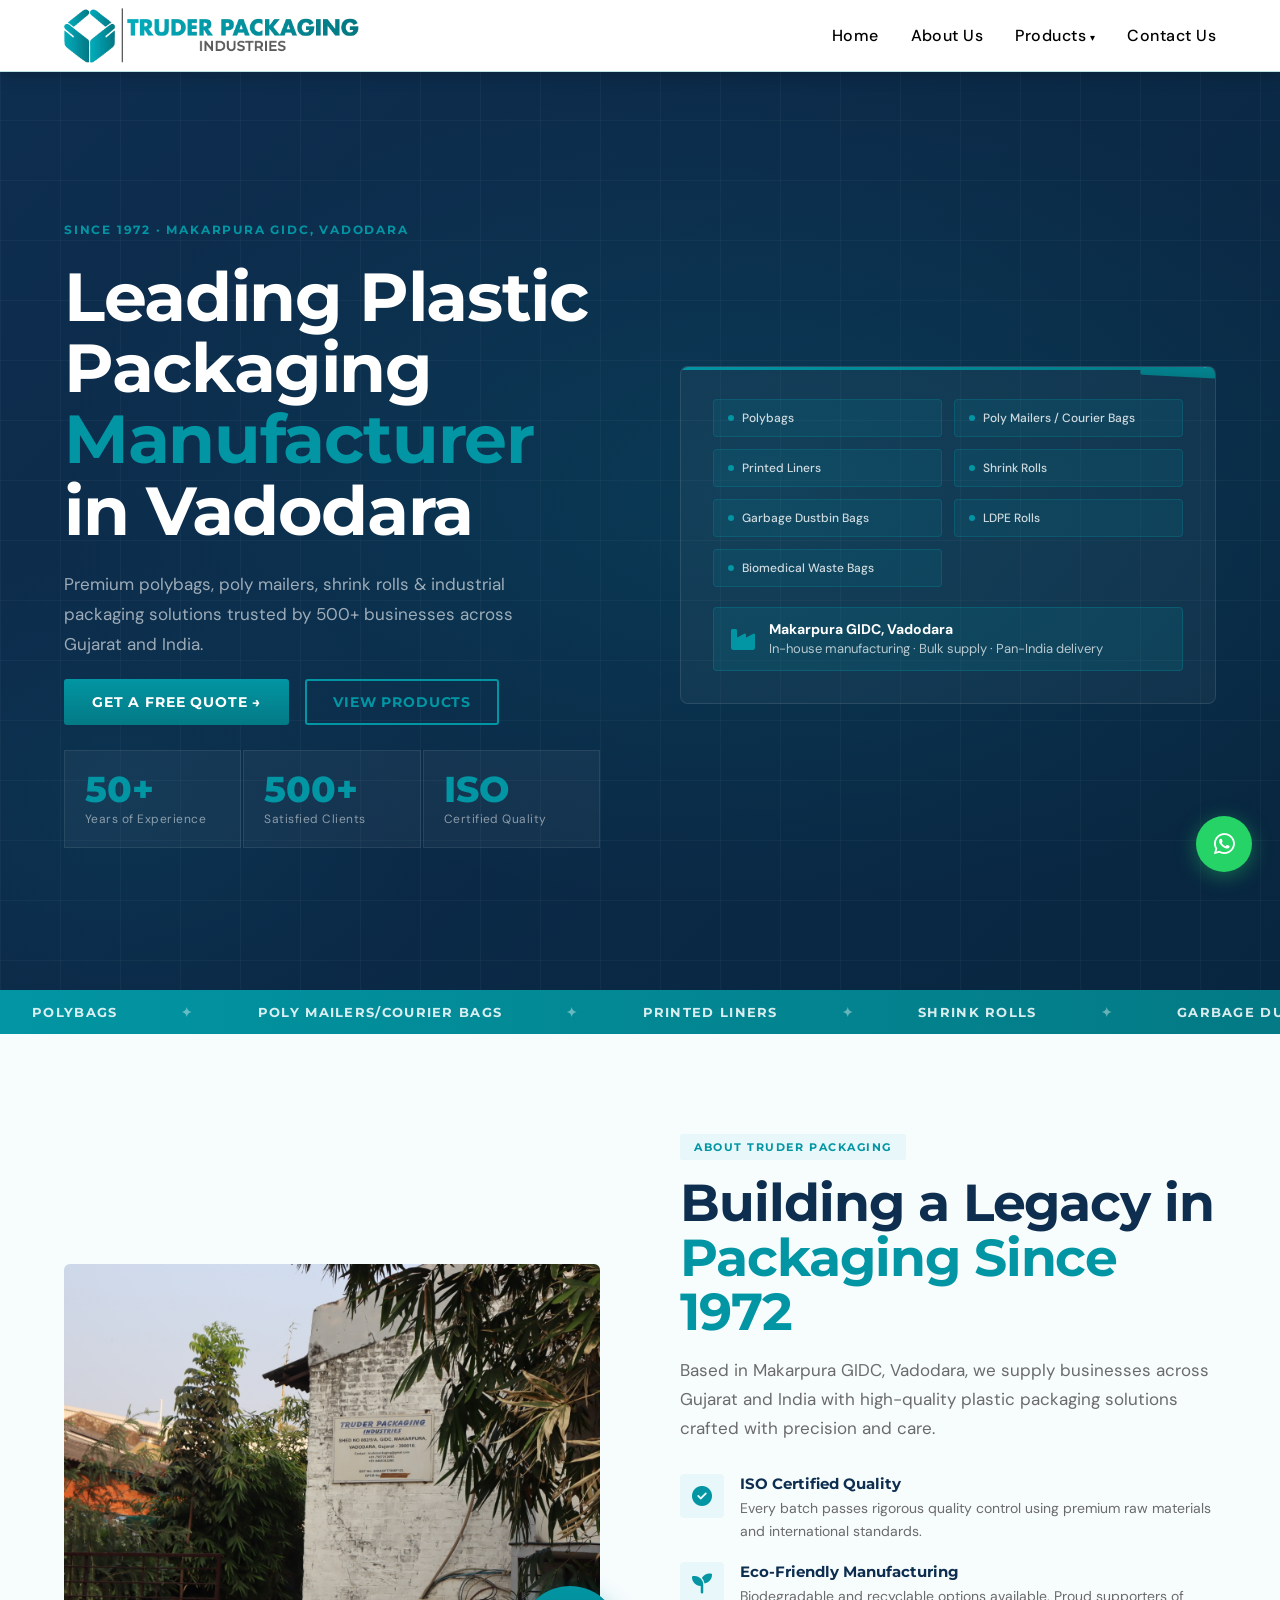
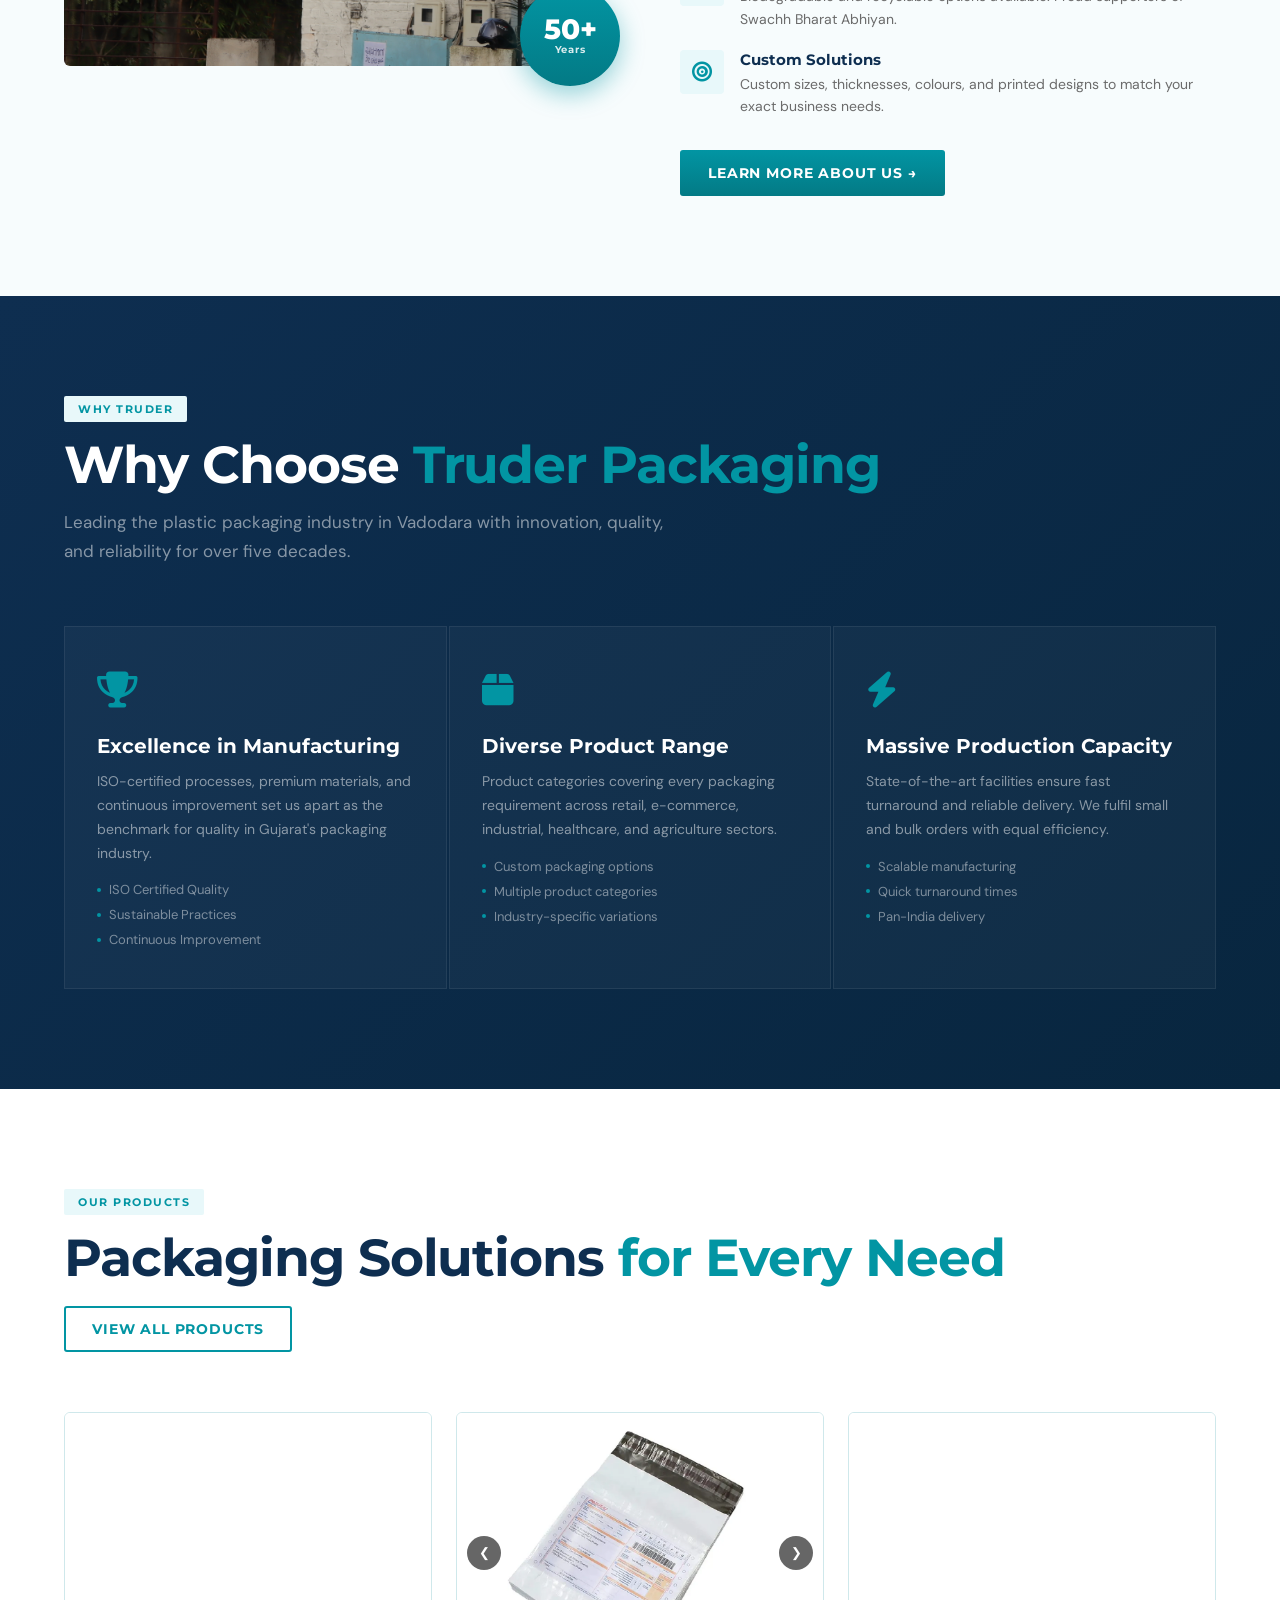
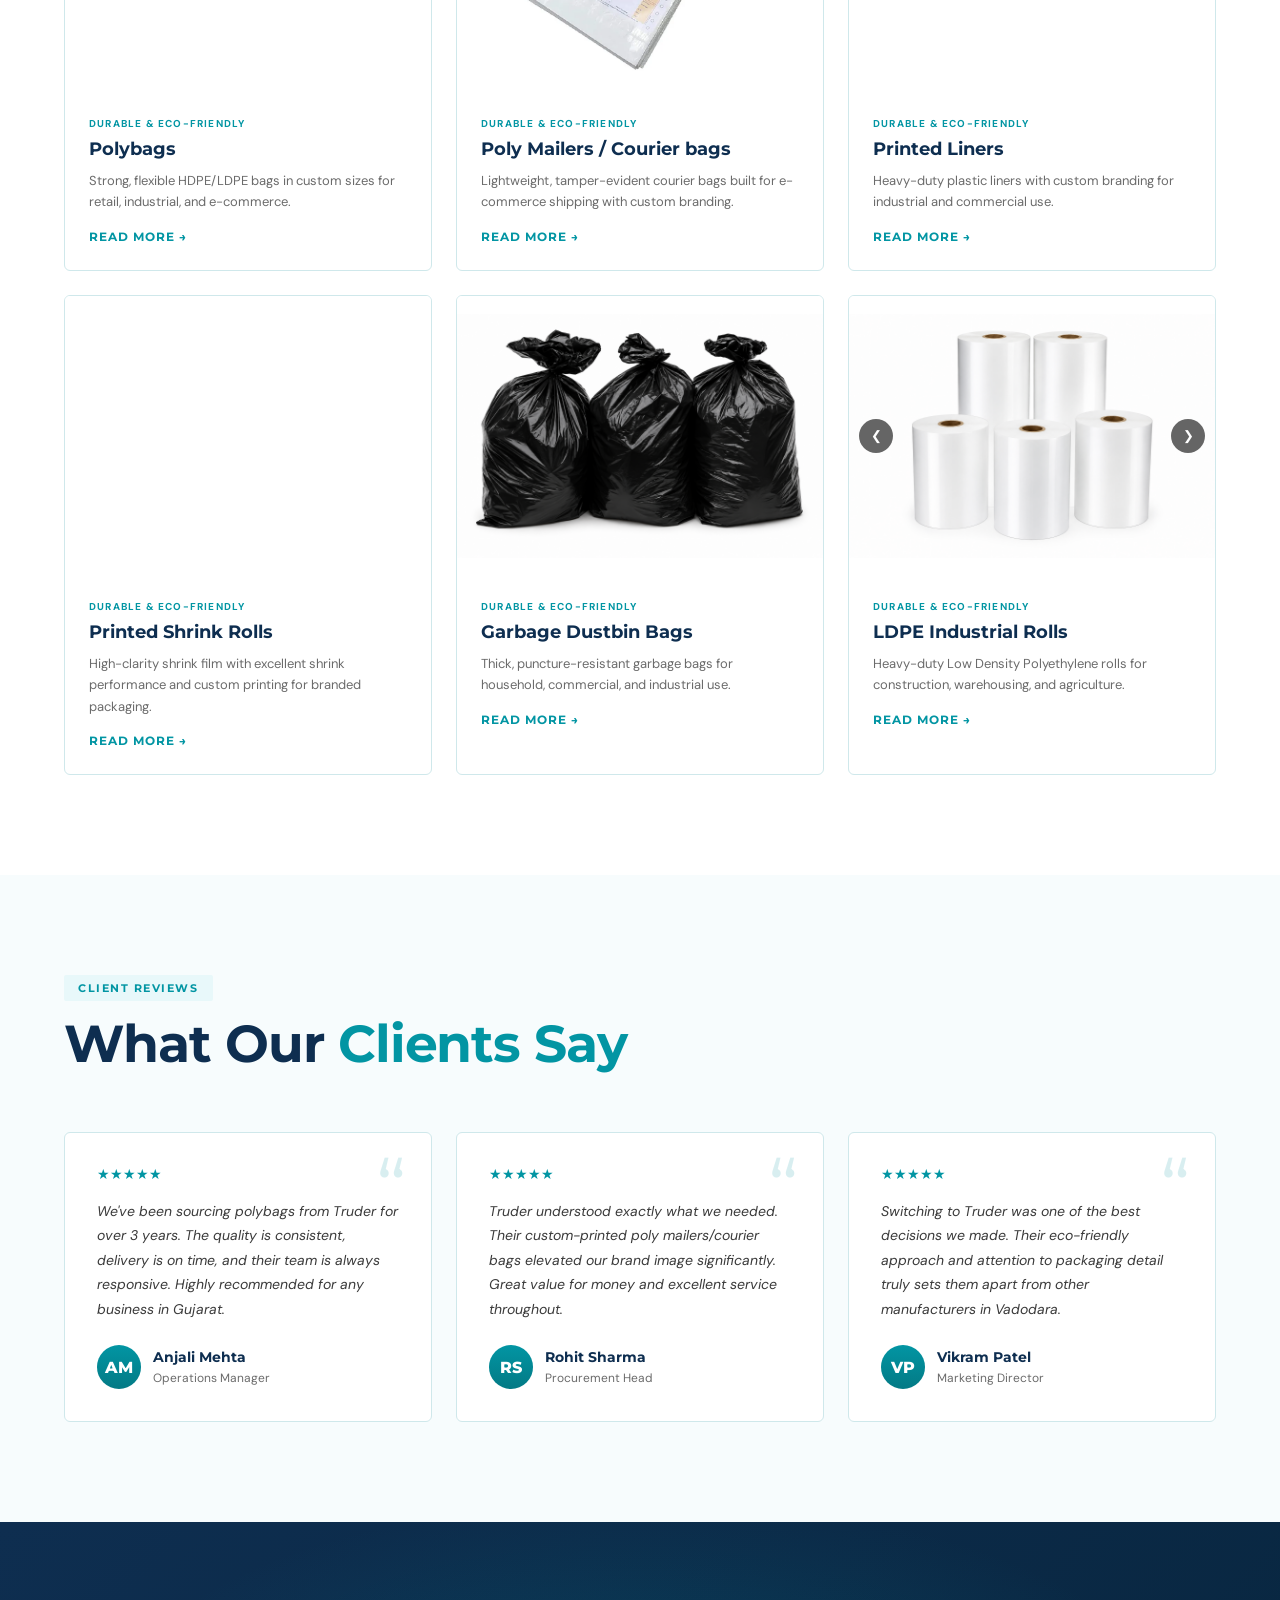
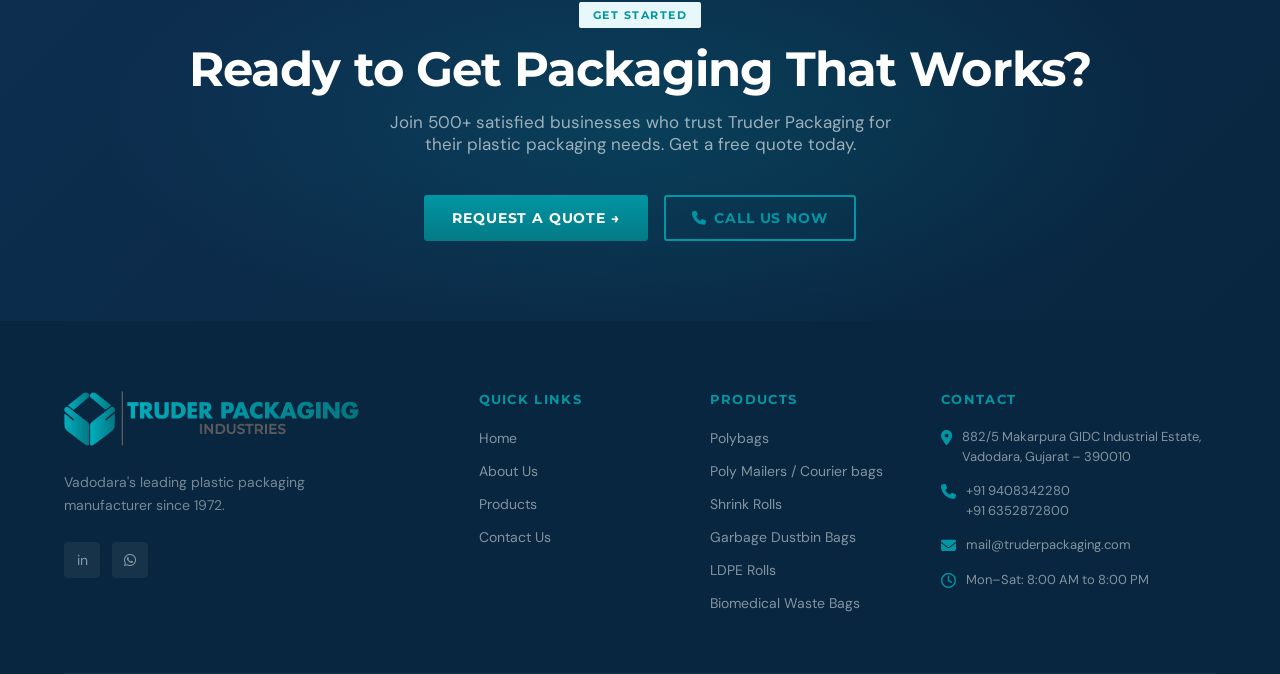
<file: index.html>
<!DOCTYPE html>
<html lang="en">
<head>
  <meta charset="UTF-8">
  <meta name="viewport" content="width=device-width, initial-scale=1.0">
  <title>Plastic Packaging Manufacturer Vadodara | Truder Packaging</title>
  <meta name="description" content="Truder Packaging – Vadodara's trusted manufacturer of polybags, poly mailers, shrink rolls & industrial packaging since 1972. Call +91 9408342280 for a free quote.">
  <meta name="keywords" content="plastic packaging manufacturer Vadodara, polybags manufacturer Gujarat, poly mailers manufacturer Vadodara, packaging company Vadodara, plastic bag manufacturer Gujarat">
  <meta name="robots" content="index, follow">
  <meta name="author" content="Truder Packaging Industries">
  <link rel="canonical" href="https://www.truderpackaging.com/">
  <link rel="stylesheet" href="https://cdnjs.cloudflare.com/ajax/libs/font-awesome/6.4.0/css/all.min.css">
  <link rel="stylesheet" href="truder.css">

  <meta property="og:title" content="Plastic Packaging Manufacturer Vadodara | Truder Packaging">
  <meta property="og:description" content="Leading plastic packaging manufacturer in Vadodara, Gujarat. Polybags, Poly Mailers, Industrial Rolls & more since 1972.">
  <meta property="og:type" content="website">
  <meta property="og:url" content="https://www.truderpackaging.com/">

  <script type="application/ld+json">
  {
    "@context": "https://schema.org",
    "@type": "LocalBusiness",
    "name": "Truder Packaging Industries",
    "description": "Leading plastic packaging manufacturer in Vadodara, Gujarat. Specializing in polybags, poly mailers/courier bags, shrink rolls, garbage dustbin bags, LDPE industrial rolls and biomedical waste bags.",
    "url": "https://www.truderpackaging.com",
    "telephone": "+919408342280",
    "email": "sales@truderpackaging.com",
    "foundingDate": "1972",
    "address": {
      "@type": "PostalAddress",
      "streetAddress": "882/5 Makarpura GIDC Industrial Estate",
      "addressLocality": "Vadodara",
      "addressRegion": "Gujarat",
      "postalCode": "390010",
      "addressCountry": "IN"
    },
    "openingHours": "Mo-Sa 08:00-20:00",
    "sameAs": ["https://www.linkedin.com/company/truder-packaging/"]
  }
  </script>
  
  <link rel="preconnect" href="https://fonts.googleapis.com">
  <link href="https://fonts.googleapis.com/css2?family=Montserrat:wght@700;800&family=Syne:wght@400;600;700;800&family=DM+Sans:ital,wght@0,300;0,400;0,500;1,300&display=swap" rel="stylesheet">
</head>
<body>

<header>
  <div class="header-inner">
    <a href="/" class="logo"><img src="truder-logo.webp" alt="Truder Packaging Industries"></a>
    <nav id="main-nav">
      <a href="/">Home</a>
      <a href="/about.html">About Us</a>
      <div class="nav-dropdown">
        <a href="/products.html">Products</a>
        <div class="dropdown-menu">
          <a href="/product.html?id=polybags">Polybags</a>
          <a href="/product.html?id=polymailers">Poly Mailers / Courier bags</a>
          <a href="/product.html?id=shrinkrolls">Shrink Rolls</a>
          <a href="/product.html?id=garbagebags">Garbage Dustbin Bags</a>
          <a href="/product.html?id=ldpe">LDPE Rolls</a>
          <a href="/product.html?id=biomedical">Biomedical Bags</a>
        </div>  
      </div>
      <a href="/contact.html">Contact Us</a>
    </nav>
    <div class="hamburger" onclick="toggleMobile()"><span></span><span></span><span></span></div>
  </div>
</header>
<a href="https://web.whatsapp.com/send?phone=9408342280" class="whatsapp-float" target="_blank"><i class="fa-brands fa-whatsapp"></i></a>

  <section class="hero">
    <div class="hero-bg"></div>
    <div class="hero-grid"></div>
    <div class="container">
      <div class="hero-content">
        <div>
          <div class="hero-eyebrow"><span class="hero-eyebrow-text">Since 1972 · Makarpura GIDC, Vadodara</span></div>
          <h1>Leading Plastic Packaging<span>Manufacturer</span>in Vadodara</h1>
          <p class="hero-desc">Premium polybags, poly mailers, shrink rolls & industrial packaging solutions trusted by 500+ businesses across Gujarat and India.</p>
          <div class="hero-btns">
            <a href="/contact.html" class="btn-primary">Get a Free Quote →</a>
            <a href="/products.html" class="btn-outline">View Products</a>
          </div>
          <div class="hero-stats">
            <div class="hero-stat"><div class="hero-stat-num">50+</div><div class="hero-stat-label">Years of Experience</div></div>
            <div class="hero-stat"><div class="hero-stat-num">500+</div><div class="hero-stat-label">Satisfied Clients</div></div>
            <div class="hero-stat"><div class="hero-stat-num">ISO</div><div class="hero-stat-label">Certified Quality</div></div>
          </div>
        </div>
        <div class="hero-visual">
          <div class="hero-card-main">
            <div class="hero-floating">Est. 1972</div>
            <div class="hero-products-grid">
              <div class="hero-product-chip"><span class="dot"></span>Polybags</div>
              <div class="hero-product-chip"><span class="dot"></span>Poly Mailers / Courier Bags</div>
              <div class="hero-product-chip"><span class="dot"></span>Printed Liners</div>
              <div class="hero-product-chip"><span class="dot"></span>Shrink Rolls</div>
              <div class="hero-product-chip"><span class="dot"></span>Garbage Dustbin Bags</div>
              <div class="hero-product-chip"><span class="dot"></span>LDPE Rolls</div>
              <div class="hero-product-chip"><span class="dot"></span>Biomedical Waste Bags</div>
            </div>
            <div class="hero-badge">
              <div class="hero-badge-icon"><i class="fa-solid fa-industry"></i></div>
              <div class="hero-badge-text"><strong>Makarpura GIDC, Vadodara</strong>In-house manufacturing · Bulk supply · Pan-India delivery</div>
            </div>
          </div>
        </div>
      </div>
    </div>
  </section>

  <div class="marquee-wrap" aria-hidden="true">
    <div class="marquee-track">
      <span>Polybags</span><span class="sep">✦</span><span>Poly Mailers/Courier bags</span><span class="sep">✦</span><span>Printed Liners</span><span class="sep">✦</span><span>Shrink Rolls</span><span class="sep">✦</span><span>Garbage Dustbin Bags</span><span class="sep">✦</span><span>LDPE Rolls</span><span class="sep">✦</span><span>Biomedical Waste Bags</span><span class="sep">✦</span>
      <span>Polybags</span><span class="sep">✦</span><span>Poly Mailers/Courier bags</span><span class="sep">✦</span><span>Printed Liners</span><span class="sep">✦</span><span>Shrink Rolls</span><span class="sep">✦</span><span>Garbage Dustbin Bags</span><span class="sep">✦</span><span>LDPE Rolls</span><span class="sep">✦</span><span>Biomedical Waste Bags</span><span class="sep">✦</span>
    </div>
  </div>

  <section class="about-strip">
    <div class="container">
      <div class="about-strip-inner">
        <div class="about-img-block">
          <div class="about-img-placeholder">
            <img src="truder.JPG" alt="Truder Packaging facility Vadodara" onerror="this.style.display='none'; this.nextElementSibling.style.display='flex'">
            <div class="fallback" style="display:none"><i class="fa-solid fa-industry"></i><br>Truder Packaging<br>Vadodara Facility</div>
          </div>
          <div class="about-year-badge"><span class="num">50+</span><span class="lbl">Years</span></div>
        </div>
        <div>
          <div class="tag">About Truder Packaging</div>
          <h2 class="section-title">Building a Legacy in <span>Packaging Since 1972</span></h2>
          <p class="section-sub">Based in Makarpura GIDC, Vadodara, we supply businesses across Gujarat and India with high-quality plastic packaging solutions crafted with precision and care.</p>
          <div class="about-features">
            <div class="about-feature">
              <div class="about-feature-icon"><i class="fa-solid fa-circle-check"></i></div>
              <div class="about-feature-text"><h4>ISO Certified Quality</h4><p>Every batch passes rigorous quality control using premium raw materials and international standards.</p></div>
            </div>
            <div class="about-feature">
              <div class="about-feature-icon"><i class="fa-solid fa-seedling"></i></div>
              <div class="about-feature-text"><h4>Eco-Friendly Manufacturing</h4><p>Biodegradable and recyclable options available. Proud supporters of Swachh Bharat Abhiyan.</p></div>
            </div>
            <div class="about-feature">
              <div class="about-feature-icon"><i class="fa-solid fa-bullseye"></i></div>
              <div class="about-feature-text"><h4>Custom Solutions</h4><p>Custom sizes, thicknesses, colours, and printed designs to match your exact business needs.</p></div>
            </div>
          </div>
          <a href="/about" class="btn-primary" style="margin-top:32px">Learn More About Us →</a>
        </div>
      </div>
    </div>
  </section>

  <section class="why-section">
    <div class="container">
      <div class="tag">Why Truder</div>
      <h2 class="section-title" style="color:#fff">Why Choose <span>Truder Packaging</span></h2>
      <p class="section-sub">Leading the plastic packaging industry in Vadodara with innovation, quality, and reliability for over five decades.</p>
      <div class="why-grid">
        <div class="why-card">
          <div class="why-icon"><i class="fa-solid fa-trophy"></i></div>
          <h3>Excellence in Manufacturing</h3>
          <p>ISO-certified processes, premium materials, and continuous improvement set us apart as the benchmark for quality in Gujarat's packaging industry.</p>
          <ul><li>ISO Certified Quality</li><li>Sustainable Practices</li><li>Continuous Improvement</li></ul>
        </div>
        <div class="why-card">
          <div class="why-icon"><i class="fa-solid fa-box"></i></div>
          <h3>Diverse Product Range</h3>
          <p>Product categories covering every packaging requirement across retail, e-commerce, industrial, healthcare, and agriculture sectors.</p>
          <ul><li>Custom packaging options</li><li>Multiple product categories</li><li>Industry-specific variations</li></ul>
        </div>
        <div class="why-card">
          <div class="why-icon"><i class="fa-solid fa-bolt"></i></div>
          <h3>Massive Production Capacity</h3>
          <p>State-of-the-art facilities ensure fast turnaround and reliable delivery. We fulfil small and bulk orders with equal efficiency.</p>
          <ul><li>Scalable manufacturing</li><li>Quick turnaround times</li><li>Pan-India delivery</li></ul>
        </div>
      </div>
    </div>
  </section>

  <section class="products-section">
    <div class="container">
      <div class="products-header">
        <div>
          <div class="tag">Our Products</div>
          <h2 class="section-title">Packaging Solutions <span>for Every Need</span></h2>
        </div>
        <a href="/products.html" class="btn-outline">View All Products</a>
      </div>
      <div class="products-grid" id="home-products-grid"></div>
    </div>
  </section>

  <section class="testimonials-section">
    <div class="container">
      <div class="tag">Client Reviews</div>
      <h2 class="section-title">What Our <span>Clients Say</span></h2>
      <div class="testimonials-grid">
        <div class="testimonial-card">
          <div class="testimonial-stars">★★★★★</div>
          <p class="testimonial-text">We've been sourcing polybags from Truder for over 3 years. The quality is consistent, delivery is on time, and their team is always responsive. Highly recommended for any business in Gujarat.</p>
          <div class="testimonial-author"><div class="testimonial-avatar">AM</div><div class="testimonial-info"><h4>Anjali Mehta</h4><span>Operations Manager</span></div></div>
        </div>
        <div class="testimonial-card">
          <div class="testimonial-stars">★★★★★</div>
          <p class="testimonial-text">Truder understood exactly what we needed. Their custom-printed poly mailers/courier bags elevated our brand image significantly. Great value for money and excellent service throughout.</p>
          <div class="testimonial-author"><div class="testimonial-avatar">RS</div><div class="testimonial-info"><h4>Rohit Sharma</h4><span>Procurement Head</span></div></div>
        </div>
        <div class="testimonial-card">
          <div class="testimonial-stars">★★★★★</div>
          <p class="testimonial-text">Switching to Truder was one of the best decisions we made. Their eco-friendly approach and attention to packaging detail truly sets them apart from other manufacturers in Vadodara.</p>
          <div class="testimonial-author"><div class="testimonial-avatar">VP</div><div class="testimonial-info"><h4>Vikram Patel</h4><span>Marketing Director</span></div></div>
        </div>
      </div>
    </div>
  </section>

  <section class="cta-banner">
    <div class="container">
      <div class="cta-inner">
        <div class="tag">Get Started</div>
        <h2>Ready to Get Packaging That Works?</h2>
        <p>Join 500+ satisfied businesses who trust Truder Packaging for their plastic packaging needs. Get a free quote today.</p>
        <div class="cta-btns">
          <a href="/contact" class="btn-primary">Request a Quote →</a>
          <a href="tel:+919408342280" class="btn-outline"><i class="fa-solid fa-phone"></i> Call Us Now</a>
        </div>
      </div>
    </div>
  </section>

<footer>
  <div class="container">
    <div class="footer-grid">
      <div class="footer-brand">
       <a href="/" class="logo"><img src="truder-logo.webp" alt="Truder Packaging Industries"></a>
        <p>Vadodara's leading plastic packaging manufacturer since 1972.</p>
        <div class="footer-social">
          <a href="https://www.linkedin.com/company/truder-packaging/" class="social-btn" target="_blank">in</a>
          <a href="https://web.whatsapp.com/send?phone=9408342280" class="social-btn" target="_blank"><i class="fa-brands fa-whatsapp"></i></a>
        </div>
      </div>
      <div class="footer-col">
        <h4>Quick Links</h4>
        <ul class="footer-links">
          <li><a href="/">Home</a></li>
          <li><a href="/about.html">About Us</a></li>
          <li><a href="/products.html">Products</a></li>
          <li><a href="/contact.html">Contact Us</a></li>
        </ul>
      </div>
      <div class="footer-col">
        <h4>Products</h4>
        <ul class="footer-links">
          <li><a href="/product.html?id=polybags">Polybags</a></li>
          <li><a href="product.html?id=polymailers">Poly Mailers / Courier bags</a></li>
          <li><a href="/product.html?id=shrinkrolls">Shrink Rolls</a></li>
          <li><a href="/product.html?id=garbagebags">Garbage Dustbin Bags</a></li>
          <li><a href="/product.html?id=ldpe">LDPE Rolls</a></li>
          <li><a href="/product.html?id=biomedical">Biomedical Waste Bags</a></li>
        </ul>
      </div>
      <div class="footer-col">
    <h4>Contact</h4>

    <div class="footer-contact">
        <div class="footer-contact-item">
            <div class="icon">
                <i class="fa-solid fa-location-dot"></i>
            </div>
            <p>
                882/5 Makarpura GIDC Industrial Estate,<br>
                Vadodara, Gujarat – 390010
            </p>
        </div>

        <div class="footer-contact-item">
            <div class="icon">
                <i class="fa-solid fa-phone"></i>
            </div>
            <p>
                +91 9408342280<br>
                +91 6352872800
            </p>
        </div>

        <div class="footer-contact-item">
            <div class="icon">
                <i class="fa-solid fa-envelope"></i>
            </div>
            <p>mail@truderpackaging.com</p>
        </div>

        <div class="footer-contact-item">
            <div class="icon">
                <i class="fa-regular fa-clock"></i>
            </div>
            <p>Mon–Sat: 8:00 AM to 8:00 PM</p>
        </div>

    </div>
    </div>

    </div>
  </div>
</footer>
<script src="truder.js"></script>
</body>
</html>
</file>
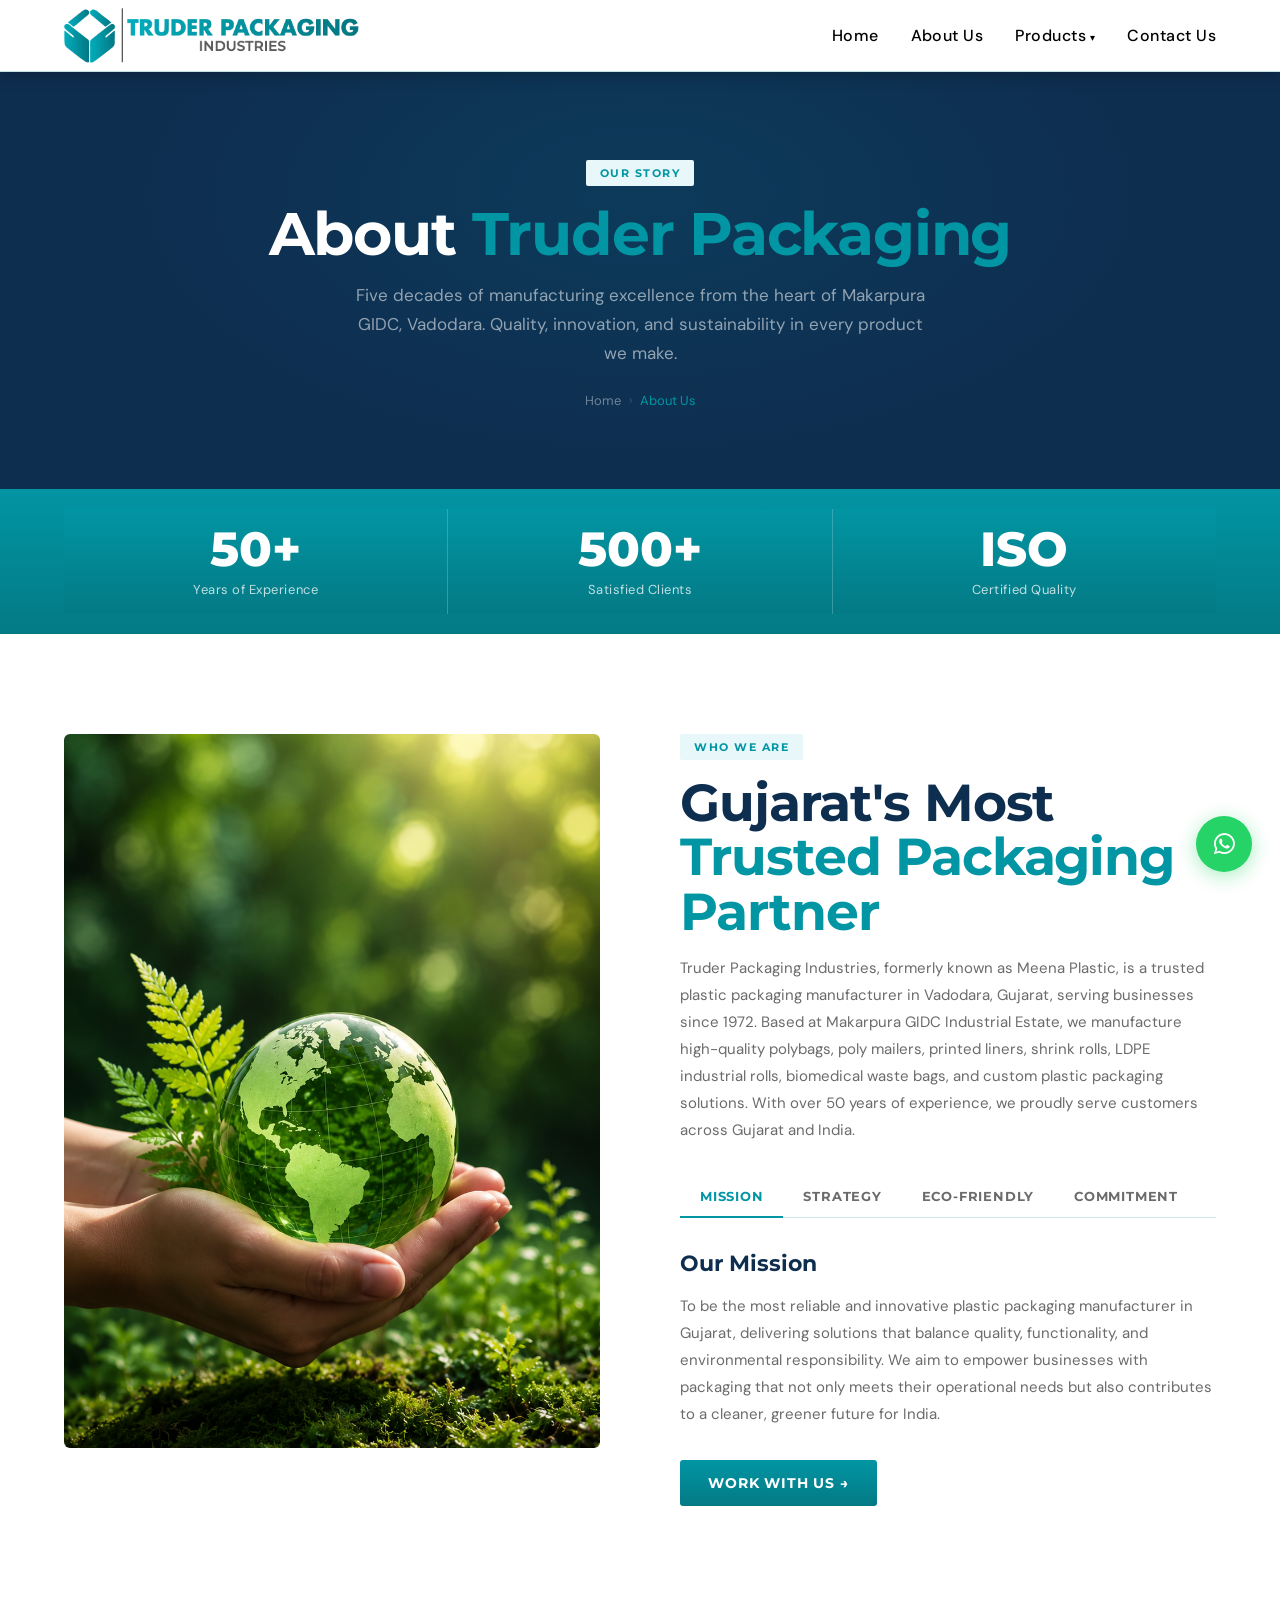
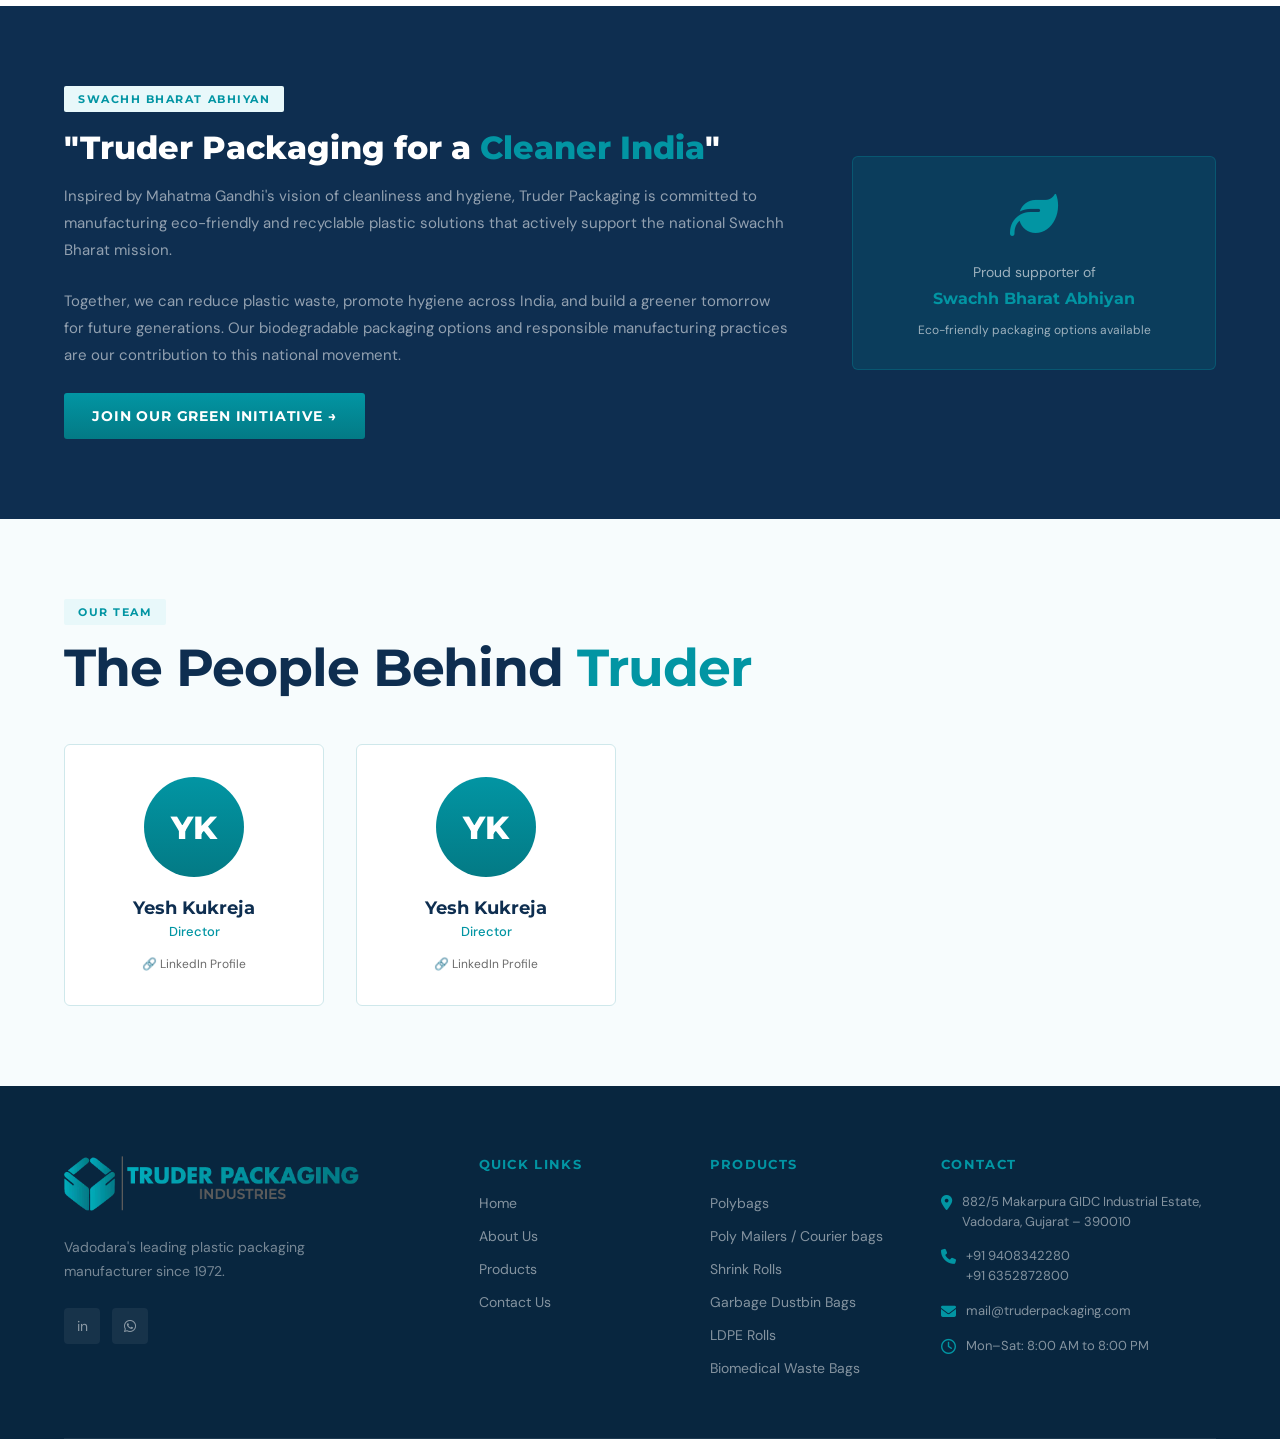
<file: about.html>
<!DOCTYPE html>
<html lang="en">
<head>
  <meta charset="UTF-8">
  <meta name="viewport" content="width=device-width, initial-scale=1.0">
  <title>About Us | Truder Packaging</title>
  <link rel="stylesheet" href="https://cdnjs.cloudflare.com/ajax/libs/font-awesome/6.4.0/css/all.min.css">
  <link rel="stylesheet" href="truder.css">
  <link rel="preconnect" href="https://fonts.googleapis.com">
  <link href="https://fonts.googleapis.com/css2?family=Montserrat:wght@700;800&family=Syne:wght@400;600;700;800&family=DM+Sans:ital,wght@0,300;0,400;0,500;1,300&display=swap" rel="stylesheet">
</head>
<body>

<header>
  <div class="header-inner">
    <a href="/" class="logo"><img src="truder-logo.webp" alt="Truder Packaging Industries"></a>
    <nav id="main-nav">
      <a href="/">Home</a>
      <a href="/about.html">About Us</a>
      <div class="nav-dropdown">
        <a href="/products.html">Products</a>
        <div class="dropdown-menu">
          <a href="/product.html?id=polybags">Polybags</a>
          <a href="/product.html?id=polymailers">Poly Mailers / Courier bags</a>
          <a href="/product.html?id=shrinkrolls">Shrink Rolls</a>
          <a href="/product.html?id=garbagebags">Garbage Dustbin Bags</a>
          <a href="/product.html?id=ldpe">LDPE Rolls</a>
          <a href="/product.html?id=biomedical">Biomedical Bags</a>
        </div>  
      </div>
      <a href="/contact.html">Contact Us</a>
    </nav>
    <div class="hamburger" onclick="toggleMobile()"><span></span><span></span><span></span></div>
  </div>
</header>
<a href="https://web.whatsapp.com/send?phone=9408342280" class="whatsapp-float" target="_blank"><i class="fa-brands fa-whatsapp"></i></a>

  <section class="page-hero">
    <div class="container">
      <div class="page-hero-content">
        <div class="tag">Our Story</div>
        <h1>About <span>Truder Packaging</span></h1>
        <p>Five decades of manufacturing excellence from the heart of Makarpura GIDC, Vadodara. Quality, innovation, and sustainability in every product we make.</p>
        <div class="breadcrumb"><a href="/">Home</a><span>›</span><span class="current">About Us</span></div>
      </div>
    </div>
  </section>

  <section class="stats-strip">
    <div class="container">
      <div class="stats-grid">
        <div class="stat-item"><div class="stat-num">50+</div><div class="stat-label">Years of Experience</div></div>
        <div class="stat-item"><div class="stat-num">500+</div><div class="stat-label">Satisfied Clients</div></div>
        <div class="stat-item"><div class="stat-num">ISO</div><div class="stat-label">Certified Quality</div></div>
      </div>
    </div>
  </section>

  <section class="about-full">
    <div class="container">
      <div class="about-full-grid">
        <div class="about-img-tall">
          <img src="./eco.png" alt="Truder Packaging team Vadodara" onerror="this.style.display='none'; this.parentElement.innerHTML='<div style=\'display:flex;align-items:center;justify-content:center;height:100%;font-size:80px;\'><i class=\'fa-solid fa-industry\'></i></div>'">
      </div>
        <div>
          <div class="tag">Who We Are</div>
          <h2 class="section-title">Gujarat's Most <span>Trusted Packaging Partner</span></h2>
          <p style="font-size:15px;color:var(--gray);line-height:1.8;margin:16px 0 32px">Truder Packaging Industries, formerly known as Meena Plastic, is a trusted plastic packaging manufacturer in Vadodara, Gujarat, serving businesses since 1972. Based at Makarpura GIDC Industrial Estate, we manufacture high-quality polybags, poly mailers, printed liners, shrink rolls, LDPE industrial rolls, biomedical waste bags, and custom plastic packaging solutions. With over 50 years of experience, we proudly serve customers across Gujarat and India.</p>
          <div class="about-tabs">
            <div class="about-tab active" onclick="switchTab(this,'tab-mission')">Mission</div>
            <div class="about-tab" onclick="switchTab(this,'tab-strategy')">Strategy</div>
            <div class="about-tab" onclick="switchTab(this,'tab-eco')">Eco-Friendly</div>
            <div class="about-tab" onclick="switchTab(this,'tab-commitment')">Commitment</div>
          </div>
          <div id="tab-mission" class="about-tab-content active">
            <h3>Our Mission</h3>
            <p>To be the most reliable and innovative plastic packaging manufacturer in Gujarat, delivering solutions that balance quality, functionality, and environmental responsibility. We aim to empower businesses with packaging that not only meets their operational needs but also contributes to a cleaner, greener future for India.</p>
          </div>
          <div id="tab-strategy" class="about-tab-content">
            <h3>Our Strategy</h3>
            <p>We invest continuously in modern machinery, skilled staff, and sustainable raw materials. Our production process is designed to minimize waste while maximizing output quality. By fostering close partnerships with our clients, we tailor every packaging solution to their specific requirements and industry standards.</p>
          </div>
          <div id="tab-eco" class="about-tab-content">
            <h3>Eco-Friendly Approach</h3>
            <p>Truder Packaging prioritizes environmental responsibility in every decision we make. We manufacture biodegradable and recyclable packaging options wherever possible, and we're actively reducing our plastic waste footprint. We are proud supporters of India's Swachh Bharat Abhiyan.</p>
          </div>
          <div id="tab-commitment" class="about-tab-content">
            <h3>Our Commitment</h3>
            <p>From raw material selection to final product delivery, we maintain the highest standards of quality, reliability, and customer satisfaction. Every batch is quality-checked. Every order dispatched on time. Every client receives honest, responsive, professional service, without exception.</p>
          </div>
          <a href="/contact" class="btn-primary" style="margin-top:32px">Work With Us →</a>
        </div>
      </div>
    </div>
  </section>

  <section class="swachh-section">
    <div class="container">
      <div class="swachh-inner">
        <div>
          <div class="tag">Swachh Bharat Abhiyan</div>
          <h2>"Truder Packaging for a <span>Cleaner India</span>"</h2>
          <p>Inspired by Mahatma Gandhi's vision of cleanliness and hygiene, Truder Packaging is committed to manufacturing eco-friendly and recyclable plastic solutions that actively support the national Swachh Bharat mission.</p>
          <p>Together, we can reduce plastic waste, promote hygiene across India, and build a greener tomorrow for future generations. Our biodegradable packaging options and responsible manufacturing practices are our contribution to this national movement.</p>
          <a href="/contact" class="btn-primary">Join Our Green Initiative →</a>
        </div>
        <div class="swachh-badge">
          <div class="icon"><i class="fa-solid fa-leaf"></i></div>
          <p>Proud supporter of</p>
          <strong>Swachh Bharat Abhiyan</strong>
          <p style="margin-top:12px;font-size:12px">Eco-friendly packaging options available</p>
        </div>
      </div>
    </div>
  </section>

  <section class="team-section">
    <div class="container">
      <div class="tag">Our Team</div>
      <h2 class="section-title">The People Behind <span>Truder</span></h2>
      <div class="team-grid">
        <div class="team-card">
          <div class="team-avatar">
            <img src="https://www.truderpackaging.com/img/yesh-kukreja.jpeg" alt="Yesh Kukreja Director Truder Packaging" onerror="this.style.display='none'; this.parentElement.innerHTML='<span class=\'initials\'>YK</span>'">
          </div>
          <h3>Yesh Kukreja</h3>
          <div class="role">Director</div>
          <a href="https://www.linkedin.com/in/yash-kukrejatruderpackaging" class="team-linkedin" target="_blank">🔗 LinkedIn Profile</a>
        </div>
        <div class="team-card">
          <div class="team-avatar">
            <img src="https://www.truderpackaging.com/img/yesh-kukreja.jpeg" alt="Yesh Kukreja Director Truder Packaging" onerror="this.style.display='none'; this.parentElement.innerHTML='<span class=\'initials\'>YK</span>'">
          </div>
          <h3>Yesh Kukreja</h3>
          <div class="role">Director</div>
          <a href="https://www.linkedin.com/in/yash-kukrejatruderpackaging" class="team-linkedin" target="_blank">🔗 LinkedIn Profile</a>
        </div>
      </div>
    </div>
  </section>

<footer>
  <div class="container">
    <div class="footer-grid">
      <div class="footer-brand">
       <a href="/" class="logo"><img src="truder-logo.webp" alt="Truder Packaging Industries"></a>
        <p>Vadodara's leading plastic packaging manufacturer since 1972.</p>
        <div class="footer-social">
          <a href="https://www.linkedin.com/company/truder-packaging/" class="social-btn" target="_blank">in</a>
          <a href="https://web.whatsapp.com/send?phone=9408342280" class="social-btn" target="_blank"><i class="fa-brands fa-whatsapp"></i></a>
        </div>
      </div>
      <div class="footer-col">
        <h4>Quick Links</h4>
        <ul class="footer-links">
          <li><a href="/">Home</a></li>
          <li><a href="/about.html">About Us</a></li>
          <li><a href="/products.html">Products</a></li>
          <li><a href="/contact.html">Contact Us</a></li>
        </ul>
      </div>
      <div class="footer-col">
        <h4>Products</h4>
        <ul class="footer-links">
          <li><a href="/product.html?id=polybags">Polybags</a></li>
          <li><a href="product.html?id=polymailers">Poly Mailers / Courier bags</a></li>
          <li><a href="/product.html?id=shrinkrolls">Shrink Rolls</a></li>
          <li><a href="/product.html?id=garbagebags">Garbage Dustbin Bags</a></li>
          <li><a href="/product.html?id=ldpe">LDPE Rolls</a></li>
          <li><a href="/product.html?id=biomedical">Biomedical Waste Bags</a></li>
        </ul>
      </div>
      <div class="footer-col">
    <h4>Contact</h4>

    <div class="footer-contact">
        <div class="footer-contact-item">
            <div class="icon">
                <i class="fa-solid fa-location-dot"></i>
            </div>
            <p>
                882/5 Makarpura GIDC Industrial Estate,<br>
                Vadodara, Gujarat – 390010
            </p>
        </div>

        <div class="footer-contact-item">
            <div class="icon">
                <i class="fa-solid fa-phone"></i>
            </div>
            <p>
                +91 9408342280<br>
                +91 6352872800
            </p>
        </div>

        <div class="footer-contact-item">
            <div class="icon">
                <i class="fa-solid fa-envelope"></i>
            </div>
            <p>mail@truderpackaging.com</p>
        </div>

        <div class="footer-contact-item">
            <div class="icon">
                <i class="fa-regular fa-clock"></i>
            </div>
            <p>Mon–Sat: 8:00 AM to 8:00 PM</p>
        </div>

    </div>
    </div>

    </div>
  </div>
</footer>
<script src="truder.js"></script>
</body>
</html>
</file>
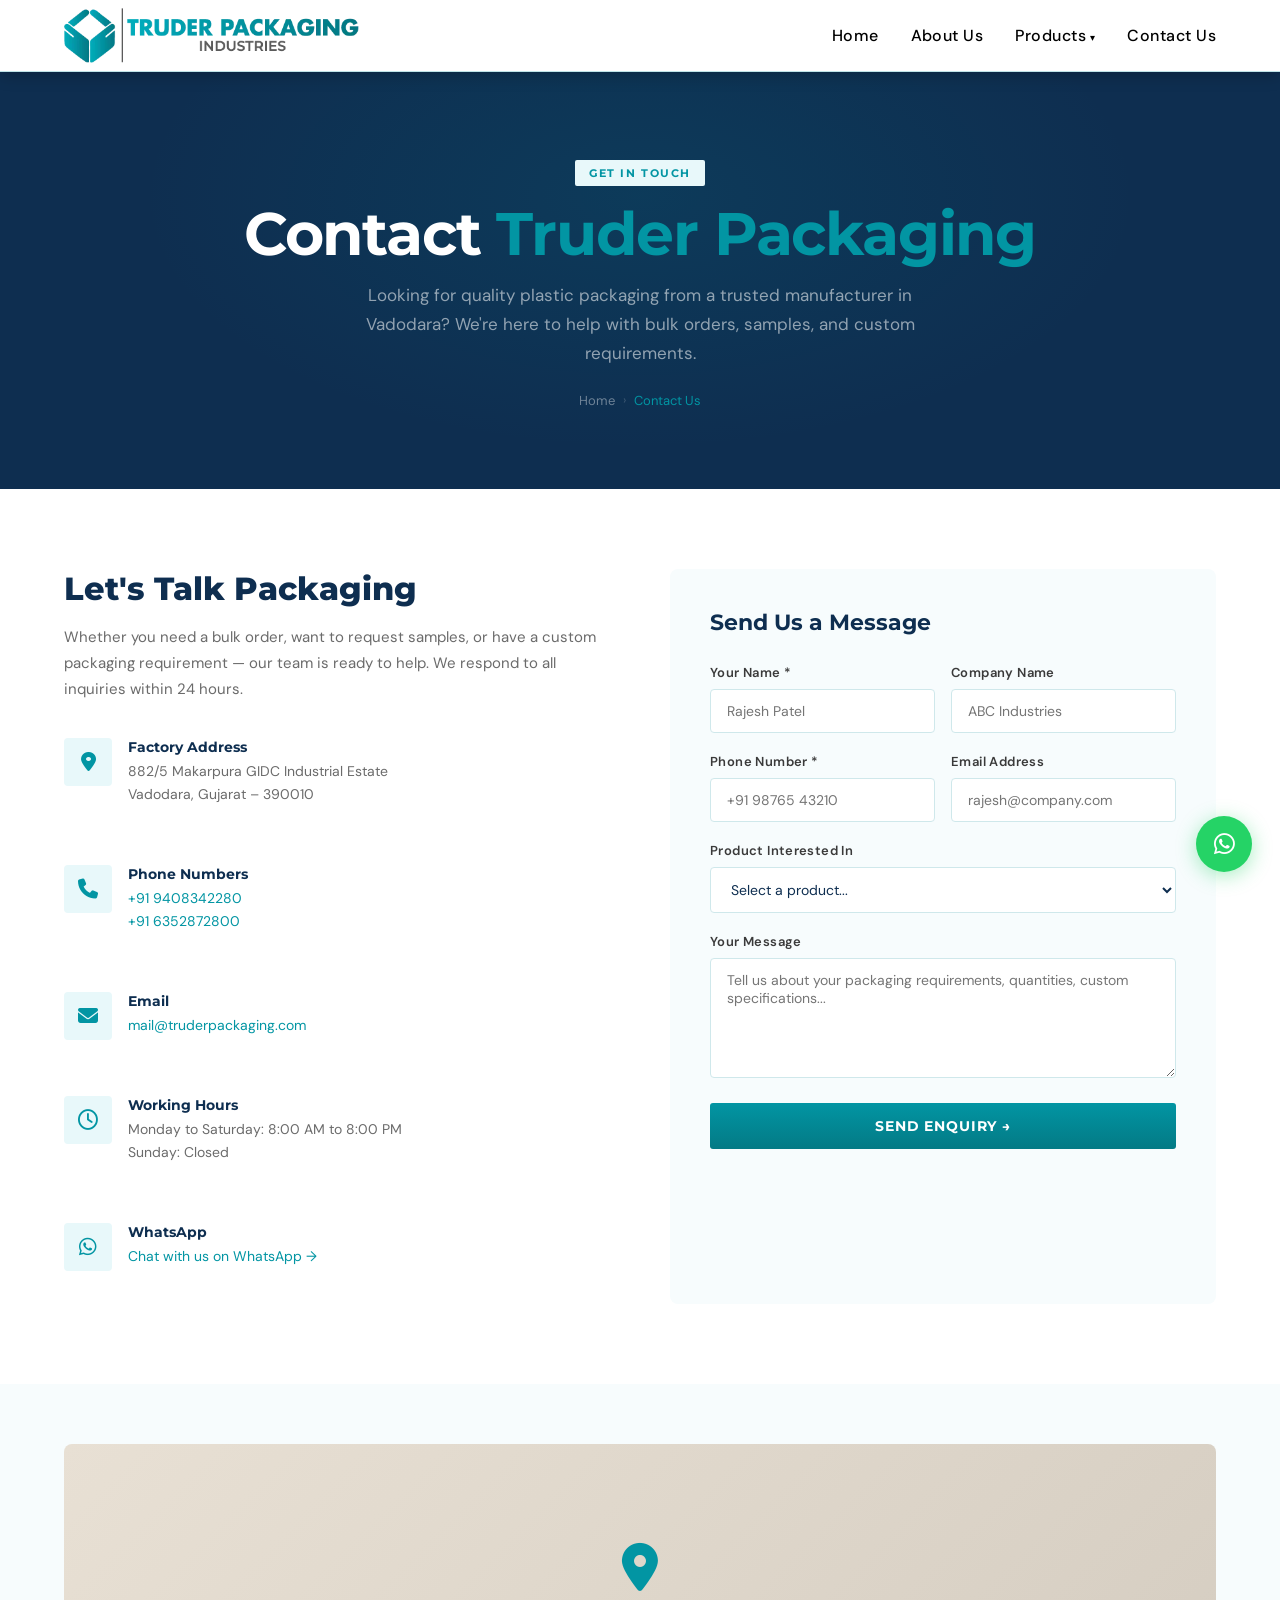
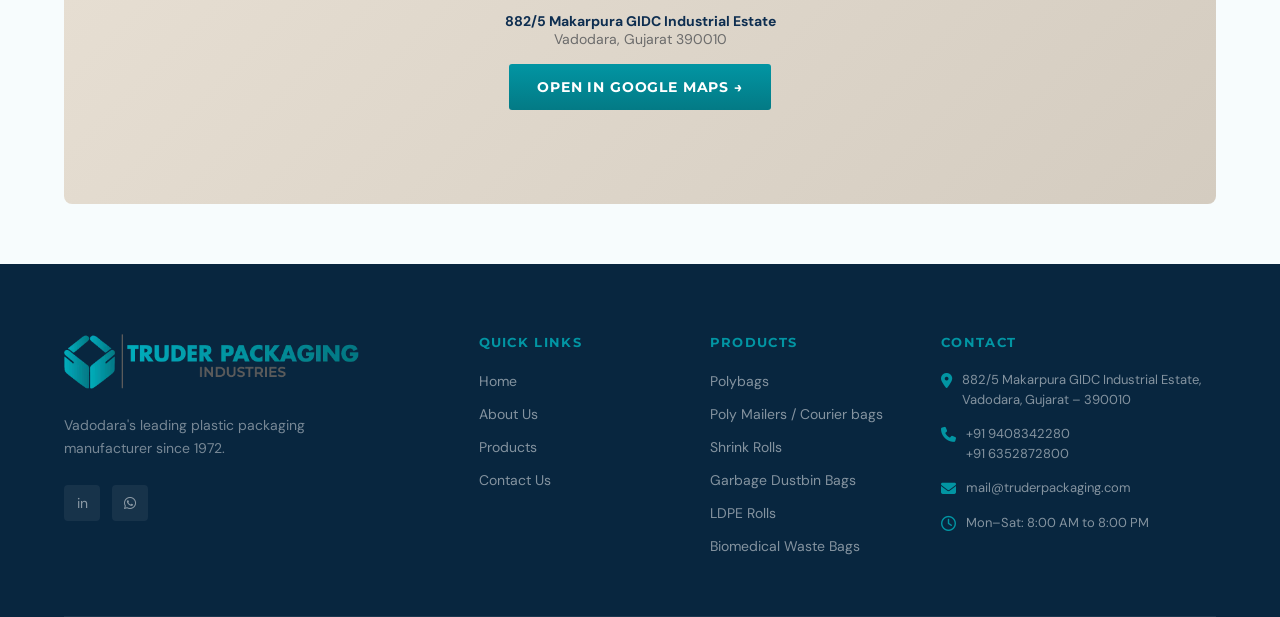
<file: contact.html>
<!DOCTYPE html>
<html lang="en">
<head>
  <meta charset="UTF-8">
  <meta name="viewport" content="width=device-width, initial-scale=1.0">
  <title>Contact Us | Truder Packaging</title>
  <link rel="stylesheet" href="https://cdnjs.cloudflare.com/ajax/libs/font-awesome/6.4.0/css/all.min.css">
  <link rel="stylesheet" href="truder.css">
  <link rel="preconnect" href="https://fonts.googleapis.com">
  <link href="https://fonts.googleapis.com/css2?family=Montserrat:wght@700;800&family=Syne:wght@400;600;700;800&family=DM+Sans:ital,wght@0,300;0,400;0,500;1,300&display=swap" rel="stylesheet">
</head>
<body>

<header>
  <div class="header-inner">
    <a href="/" class="logo"><img src="truder-logo.webp" alt="Truder Packaging Industries"></a>
    <nav id="main-nav">
      <a href="/">Home</a>
      <a href="/about.html">About Us</a>
      <div class="nav-dropdown">
        <a href="/products.html">Products</a>
        <div class="dropdown-menu">
          <a href="/product.html?id=polybags">Polybags</a>
          <a href="/product.html?id=polymailers">Poly Mailers / Courier bags</a>
          <a href="/product.html?id=shrinkrolls">Shrink Rolls</a>
          <a href="/product.html?id=garbagebags">Garbage Dustbin Bags</a>
          <a href="/product.html?id=ldpe">LDPE Rolls</a>
          <a href="/product.html?id=biomedical">Biomedical Bags</a>
        </div>  
      </div>
      <a href="/contact.html">Contact Us</a>
    </nav>
    <div class="hamburger" onclick="toggleMobile()"><span></span><span></span><span></span></div>
  </div>
</header>
<a href="https://web.whatsapp.com/send?phone=9408342280" class="whatsapp-float" target="_blank"><i class="fa-brands fa-whatsapp"></i></a>

  <section class="page-hero">
    <div class="container">
      <div class="page-hero-content">
        <div class="tag">Get In Touch</div>
        <h1>Contact <span>Truder Packaging</span></h1>
        <p>Looking for quality plastic packaging from a trusted manufacturer in Vadodara? We're here to help with bulk orders, samples, and custom requirements.</p>
        <div class="breadcrumb"><a href="/">Home</a><span>›</span><span class="current">Contact Us</span></div>
      </div>
    </div>
  </section>
  <section class="contact-section">
    <div class="container">
      <div class="contact-grid">
        <div class="contact-info">
          <h2>Let's Talk Packaging</h2>
          <p>Whether you need a bulk order, want to request samples, or have a custom packaging requirement — our team is ready to help. We respond to all inquiries within 24 hours.</p>
          <div class="contact-items">
            <div class="contact-item">
              <div class="contact-item-icon"><i class="fa-solid fa-location-dot"></i></div>
              <div class="contact-item-body"><h4>Factory Address</h4><p>882/5 Makarpura GIDC Industrial Estate<br>Vadodara, Gujarat – 390010</p></div>
            </div>
            <div class="contact-item">
              <div class="contact-item-icon"><i class="fa-solid fa-phone"></i></div>
              <div class="contact-item-body"><h4>Phone Numbers</h4><p><a href="tel:+919408342280">+91 9408342280</a><br><a href="tel:+916352872800">+91 6352872800</a></p></div>
            </div>
            <div class="contact-item">
              <div class="contact-item-icon"><i class="fa-solid fa-envelope"></i></div>
              <div class="contact-item-body"><h4>Email</h4><p><a href="mailto:mail@truderpackaging.com">mail@truderpackaging.com</a></p></div>
            </div>
            <div class="contact-item">
              <div class="contact-item-icon"><i class="fa-regular fa-clock"></i></div>
              <div class="contact-item-body"><h4>Working Hours</h4><p>Monday to Saturday: 8:00 AM to 8:00 PM<br>Sunday: Closed</p></div>
            </div>
            <div class="contact-item">
              <div class="contact-item-icon"><i class="fa-brands fa-whatsapp"></i></div>
              <div class="contact-item-body"><h4>WhatsApp</h4><p><a href="https://web.whatsapp.com/send?phone=9408342280" target="_blank">Chat with us on WhatsApp →</a></p></div>
            </div>
          </div>
        </div>
        <div class="contact-form-card">
          <h3>Send Us a Message</h3>
          <form onsubmit="handleForm(event)">
            <div class="form-row">
              <div class="form-group"><label>Your Name *</label><input type="text" placeholder="Rajesh Patel" required></div>
              <div class="form-group"><label>Company Name</label><input type="text" placeholder="ABC Industries"></div>
            </div>
            <div class="form-row">
              <div class="form-group"><label>Phone Number *</label><input type="tel" placeholder="+91 98765 43210" required></div>
              <div class="form-group"><label>Email Address</label><input type="email" placeholder="rajesh@company.com"></div>
            </div>
            <div class="form-group">
              <label>Product Interested In</label>
              <select>
                <option value="">Select a product...</option>
                <option>Polybags</option>
                <option>Poly Mailers / Courier bags</option>
                <option>Printed Liners</option>
                <option>Printed Shrink Rolls</option>
                <option>Garbage Dustbin Bags</option>
                <option>LDPE Industrial Rolls</option>
                <option>Biomedical Waste Bags</option>
                <option>Multiple Products</option>
              </select>
            </div>
            <div class="form-group"><label>Your Message</label><textarea placeholder="Tell us about your packaging requirements, quantities, custom specifications..."></textarea></div>
            <button type="submit" class="btn-primary" style="width:100%;justify-content:center">Send Enquiry →</button>
          </form>
          <div id="form-success" style="display:none;text-align:center;padding:20px;background:var(--teal-pale);border-radius:6px;margin-top:16px">
            <div style="font-size:32px;margin-bottom:8px;color:var(--teal)"><i class="fa-solid fa-circle-check"></i></div>
            <strong style="color:var(--dark)">Message Sent!</strong>
            <p style="font-size:13px;color:var(--gray);margin-top:4px">We'll contact you within 24 hours.</p>
          </div>
        </div>
      </div>
    </div>
  </section>
  <section class="map-section">
    <div class="container">
      <div class="map-placeholder">
        <div class="map-info">
          <div class="map-pin"><i class="fa-solid fa-location-dot"></i></div>
          <p><strong>882/5 Makarpura GIDC Industrial Estate</strong><br>Vadodara, Gujarat 390010</p>
          <a href="https://maps.google.com/?q=Makarpura+GIDC+Vadodara+Gujarat" target="_blank" class="btn-primary" style="margin-top:16px">Open in Google Maps →</a>
        </div>
      </div>
    </div>
  </section>

<footer>
  <div class="container">
    <div class="footer-grid">
      <div class="footer-brand">
       <a href="/" class="logo"><img src="truder-logo.webp" alt="Truder Packaging Industries"></a>
        <p>Vadodara's leading plastic packaging manufacturer since 1972.</p>
        <div class="footer-social">
          <a href="https://www.linkedin.com/company/truder-packaging/" class="social-btn" target="_blank">in</a>
          <a href="https://web.whatsapp.com/send?phone=9408342280" class="social-btn" target="_blank"><i class="fa-brands fa-whatsapp"></i></a>
        </div>
      </div>
      <div class="footer-col">
        <h4>Quick Links</h4>
        <ul class="footer-links">
          <li><a href="/">Home</a></li>
          <li><a href="/about.html">About Us</a></li>
          <li><a href="/products.html">Products</a></li>
          <li><a href="/contact.html">Contact Us</a></li>
        </ul>
      </div>
      <div class="footer-col">
        <h4>Products</h4>
        <ul class="footer-links">
          <li><a href="/product.html?id=polybags">Polybags</a></li>
          <li><a href="product.html?id=polymailers">Poly Mailers / Courier bags</a></li>
          <li><a href="/product.html?id=shrinkrolls">Shrink Rolls</a></li>
          <li><a href="/product.html?id=garbagebags">Garbage Dustbin Bags</a></li>
          <li><a href="/product.html?id=ldpe">LDPE Rolls</a></li>
          <li><a href="/product.html?id=biomedical">Biomedical Waste Bags</a></li>
        </ul>
      </div>
      <div class="footer-col">
    <h4>Contact</h4>

    <div class="footer-contact">
        <div class="footer-contact-item">
            <div class="icon">
                <i class="fa-solid fa-location-dot"></i>
            </div>
            <p>
                882/5 Makarpura GIDC Industrial Estate,<br>
                Vadodara, Gujarat – 390010
            </p>
        </div>

        <div class="footer-contact-item">
            <div class="icon">
                <i class="fa-solid fa-phone"></i>
            </div>
            <p>
                +91 9408342280<br>
                +91 6352872800
            </p>
        </div>

        <div class="footer-contact-item">
            <div class="icon">
                <i class="fa-solid fa-envelope"></i>
            </div>
            <p>mail@truderpackaging.com</p>
        </div>

        <div class="footer-contact-item">
            <div class="icon">
                <i class="fa-regular fa-clock"></i>
            </div>
            <p>Mon–Sat: 8:00 AM to 8:00 PM</p>
        </div>

    </div>
    </div>

    </div>
  </div>
</footer>
<script src="truder.js"></script>
</body>
</html>
</file>
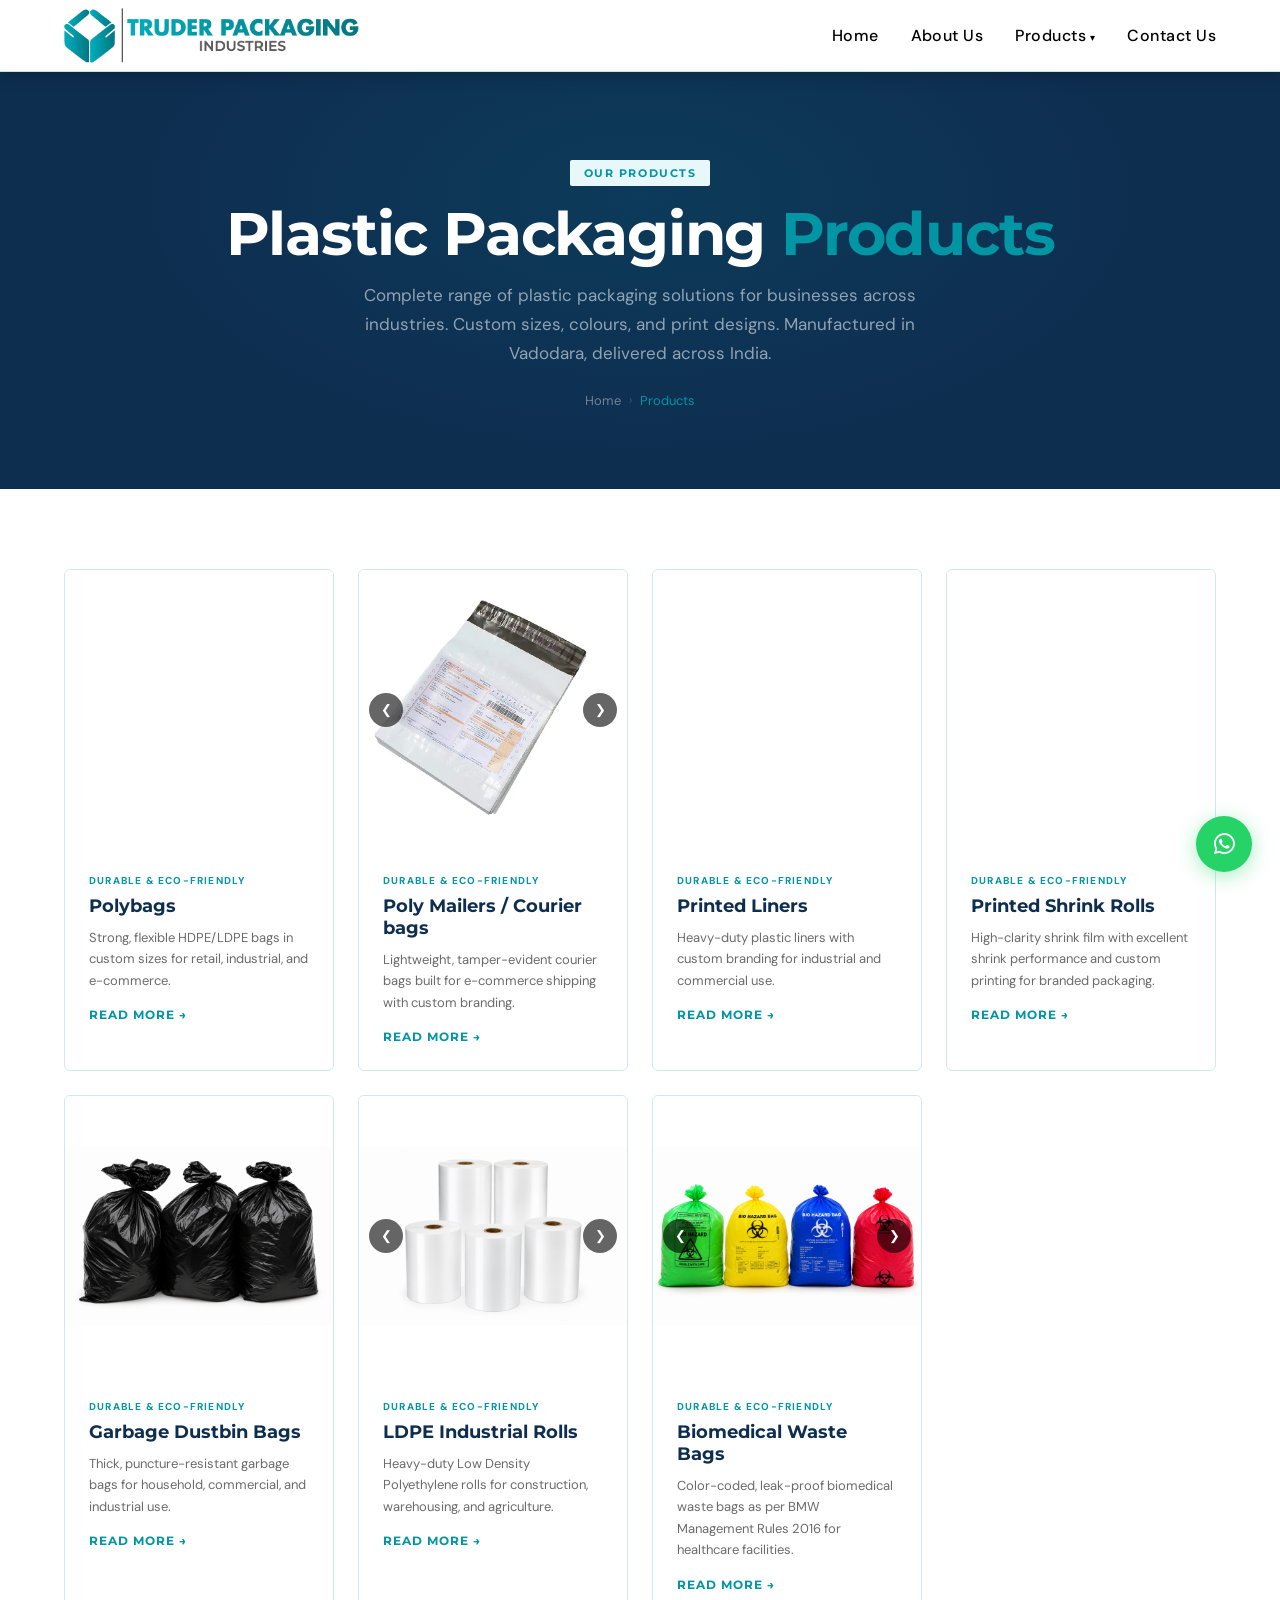
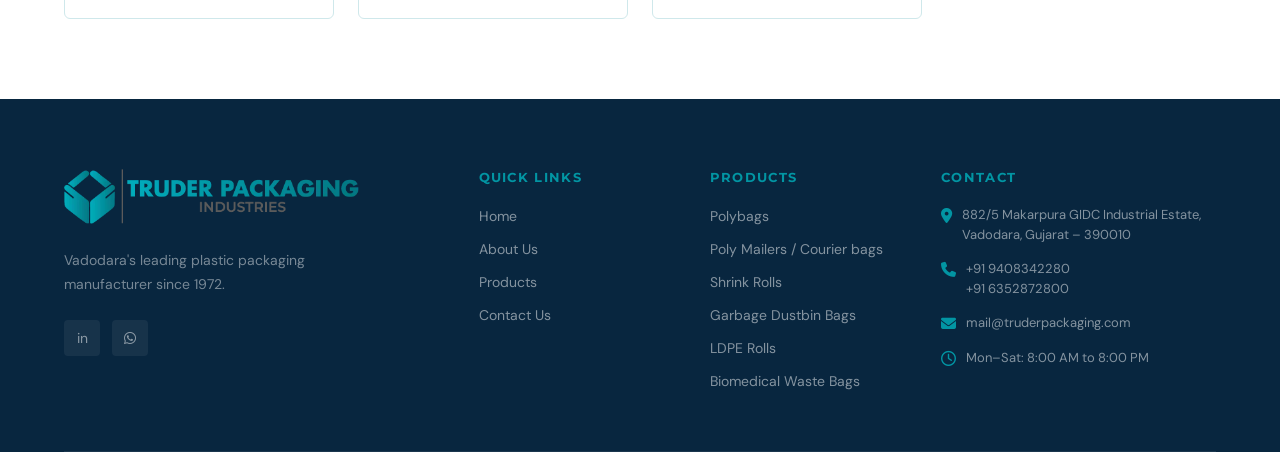
<file: product.html>
<!DOCTYPE html>
<html lang="en">
<head>
  <meta charset="UTF-8">
  <meta name="viewport" content="width=device-width, initial-scale=1.0">
  <title>Product Details | Truder Packaging</title>
  <link rel="stylesheet" href="https://cdnjs.cloudflare.com/ajax/libs/font-awesome/6.4.0/css/all.min.css">
  <link rel="stylesheet" href="truder.css">
  <link rel="preconnect" href="https://fonts.googleapis.com">
  <link href="https://fonts.googleapis.com/css2?family=Montserrat:wght@700;800&family=Syne:wght@400;600;700;800&family=DM+Sans:ital,wght@0,300;0,400;0,500;1,300&display=swap" rel="stylesheet">
</head>
<body>

<header>
  <div class="header-inner">
    <a href="/" class="logo"><img src="truder-logo.webp" alt="Truder Packaging Industries"></a>
    <nav id="main-nav">
      <a href="/">Home</a>
      <a href="/about.html">About Us</a>
      <div class="nav-dropdown">
        <a href="/products.html">Products</a>
        <div class="dropdown-menu">
          <a href="/product.html?id=polybags">Polybags</a>
          <a href="/product.html?id=polymailers">Poly Mailers / Courier bags</a>
          <a href="/product.html?id=shrinkrolls">Shrink Rolls</a>
          <a href="/product.html?id=garbagebags">Garbage Dustbin Bags</a>
          <a href="/product.html?id=ldpe">LDPE Rolls</a>
          <a href="/product.html?id=biomedical">Biomedical Bags</a>
        </div>  
      </div>
      <a href="/contact.html">Contact Us</a>
    </nav>
    <div class="hamburger" onclick="toggleMobile()"><span></span><span></span><span></span></div>
  </div>
</header>
<a href="https://web.whatsapp.com/send?phone=9408342280" class="whatsapp-float" target="_blank"><i class="fa-brands fa-whatsapp"></i></a>

  <section class="page-hero" id="detail-hero">
    <div class="container">
      <div class="page-hero-content">
        <div class="tag" id="detail-tag"></div>
        <h1 id="detail-title"></h1>
        <p id="detail-subtitle"></p>
        <div class="breadcrumb">
          <a href="/">Home</a><span>›</span>
          <a href="/products">Products</a><span>›</span>
          <span class="current" id="detail-breadcrumb"></span>
        </div>
      </div>
    </div>
  </section>
  <section class="product-detail">
    <div class="container">
      <div class="product-detail-grid">
        <div class="product-detail-img" id="detail-img"></div>
        <div class="product-detail-content">
          <h1 id="detail-h1"></h1>
          <p class="desc" id="detail-desc"></p>
          <div class="product-specs" id="detail-specs"></div>
          <div class="product-apps"><h4>Applications</h4><div class="app-tags" id="detail-apps"></div></div>
          <div style="display:flex;gap:16px;flex-wrap:wrap">
            <a href="/contact" class="btn-primary">Get a Quote →</a>
            <a href="tel:+919408342280" class="btn-outline"><i class="fa-solid fa-phone"></i> Call Now</a>
          </div>
        </div>
      </div>
    </div>
  </section>
  <section style="padding:60px 0;background:var(--light)">
    <div class="container">
      <h2 class="section-title" style="margin-bottom:40px">Related <span>Products</span></h2>
      <div class="products-grid" id="related-products" style="grid-template-columns:repeat(3,1fr)"></div>
    </div>
  </section>

<footer>
  <div class="container">
    <div class="footer-grid">
      <div class="footer-brand">
       <a href="/" class="logo"><img src="truder-logo.webp" alt="Truder Packaging Industries"></a>
        <p>Vadodara's leading plastic packaging manufacturer since 1972.</p>
        <div class="footer-social">
          <a href="https://www.linkedin.com/company/truder-packaging/" class="social-btn" target="_blank">in</a>
          <a href="https://web.whatsapp.com/send?phone=9408342280" class="social-btn" target="_blank"><i class="fa-brands fa-whatsapp"></i></a>
        </div>
      </div>
      <div class="footer-col">
        <h4>Quick Links</h4>
        <ul class="footer-links">
          <li><a href="/">Home</a></li>
          <li><a href="/about.html">About Us</a></li>
          <li><a href="/products.html">Products</a></li>
          <li><a href="/contact.html">Contact Us</a></li>
        </ul>
      </div>
      <div class="footer-col">
        <h4>Products</h4>
        <ul class="footer-links">
          <li><a href="/product.html?id=polybags">Polybags</a></li>
          <li><a href="product.html?id=polymailers">Poly Mailers / Courier bags</a></li>
          <li><a href="/product.html?id=shrinkrolls">Shrink Rolls</a></li>
          <li><a href="/product.html?id=garbagebags">Garbage Dustbin Bags</a></li>
          <li><a href="/product.html?id=ldpe">LDPE Rolls</a></li>
          <li><a href="/product.html?id=biomedical">Biomedical Waste Bags</a></li>
        </ul>
      </div>
      <div class="footer-col">
    <h4>Contact</h4>

    <div class="footer-contact">
        <div class="footer-contact-item">
            <div class="icon">
                <i class="fa-solid fa-location-dot"></i>
            </div>
            <p>
                882/5 Makarpura GIDC Industrial Estate,<br>
                Vadodara, Gujarat – 390010
            </p>
        </div>

        <div class="footer-contact-item">
            <div class="icon">
                <i class="fa-solid fa-phone"></i>
            </div>
            <p>
                +91 9408342280<br>
                +91 6352872800
            </p>
        </div>

        <div class="footer-contact-item">
            <div class="icon">
                <i class="fa-solid fa-envelope"></i>
            </div>
            <p>mail@truderpackaging.com</p>
        </div>

        <div class="footer-contact-item">
            <div class="icon">
                <i class="fa-regular fa-clock"></i>
            </div>
            <p>Mon–Sat: 8:00 AM to 8:00 PM</p>
        </div>

    </div>
    </div>

    </div>
  </div>
</footer>
<script src="truder.js"></script>
</body>
</html>
</file>
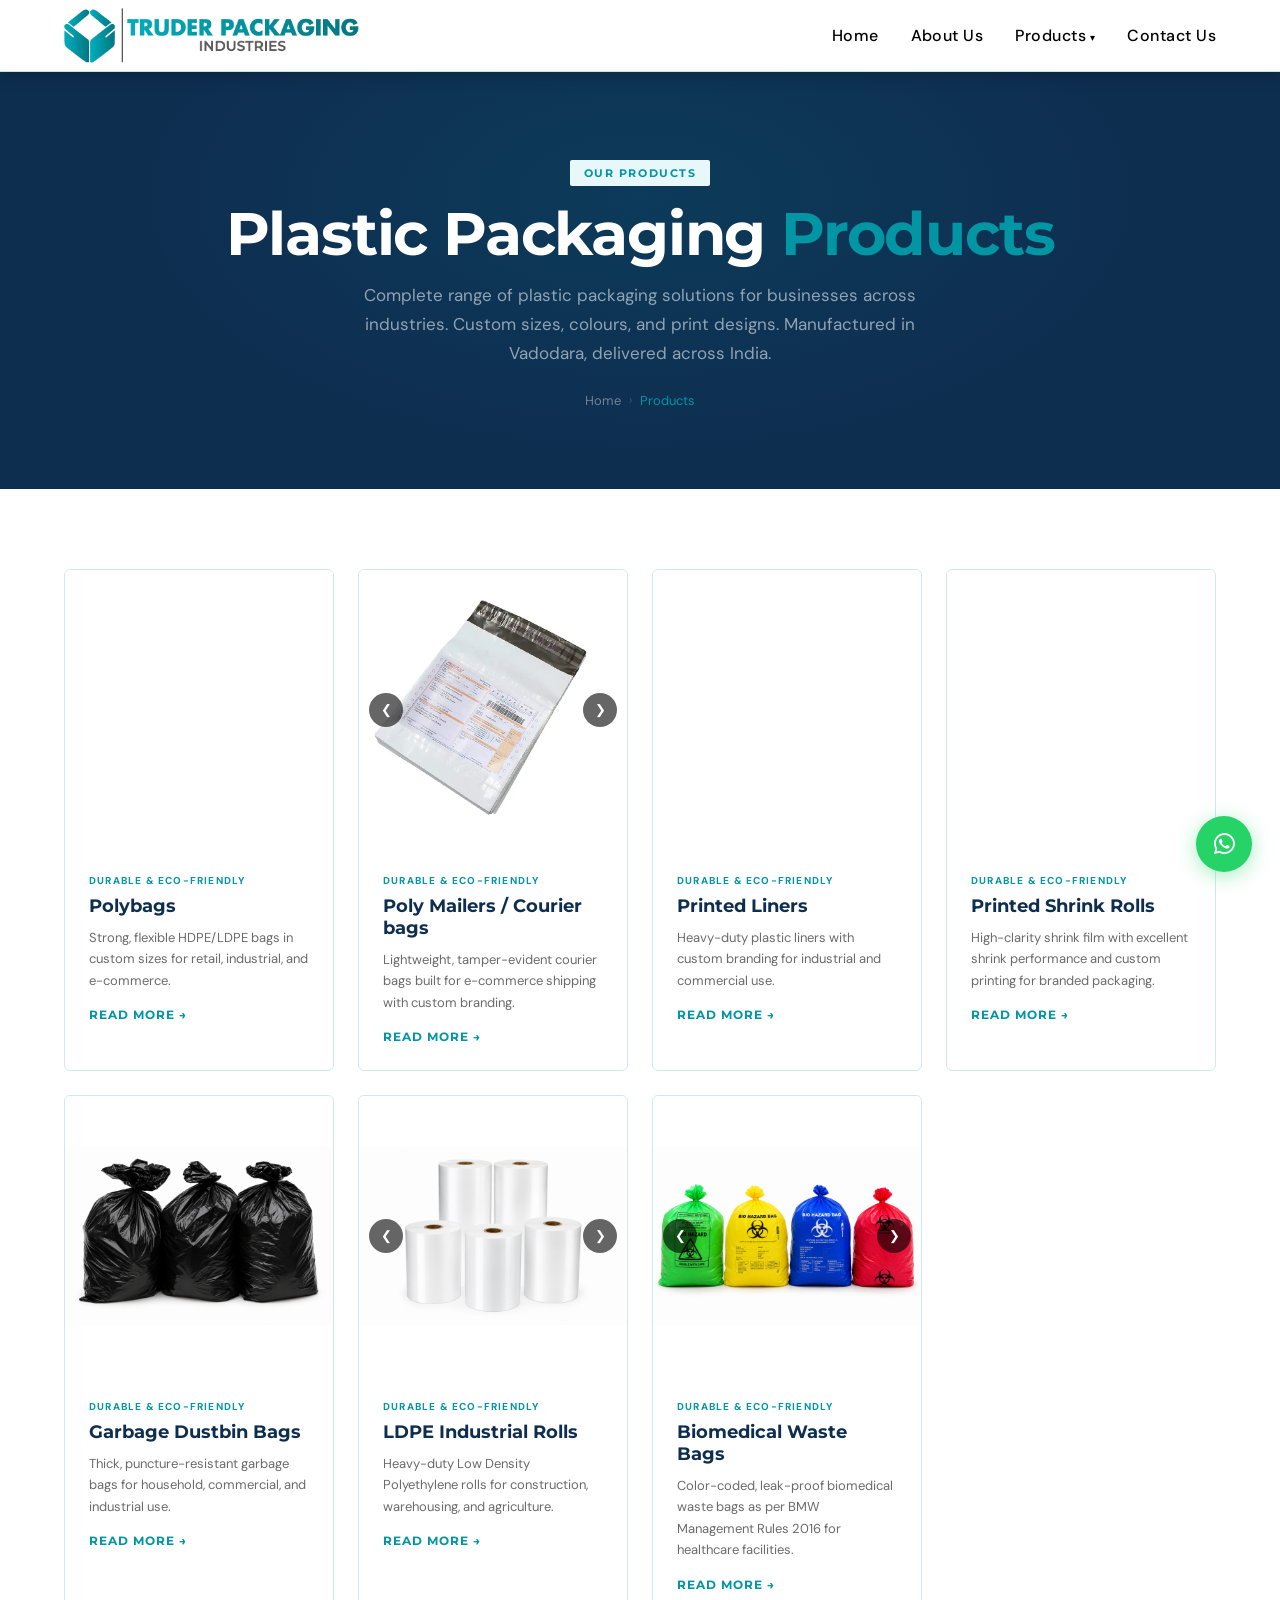
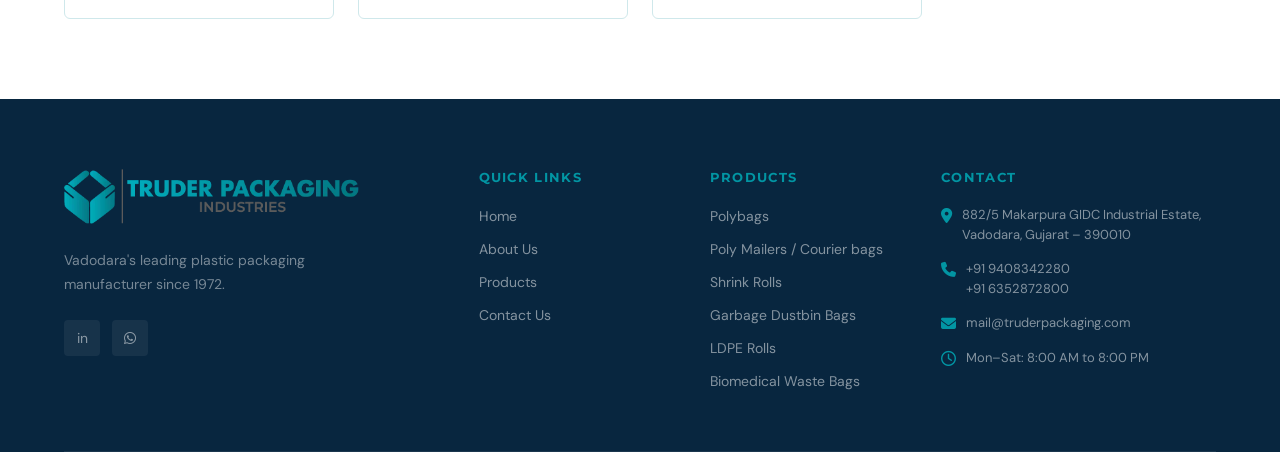
<file: products.html>
<!DOCTYPE html>
<html lang="en">
<head>
  <meta charset="UTF-8">
  <meta name="viewport" content="width=device-width, initial-scale=1.0">
  <title>Our Products | Truder Packaging</title>
  <link rel="stylesheet" href="https://cdnjs.cloudflare.com/ajax/libs/font-awesome/6.4.0/css/all.min.css">
  <link rel="stylesheet" href="truder.css">
  <link rel="preconnect" href="https://fonts.googleapis.com">
  <link href="https://fonts.googleapis.com/css2?family=Montserrat:wght@700;800&family=Syne:wght@400;600;700;800&family=DM+Sans:ital,wght@0,300;0,400;0,500;1,300&display=swap" rel="stylesheet">
</head>
<body>

<header>
  <div class="header-inner">
    <a href="/" class="logo"><img src="truder-logo.webp" alt="Truder Packaging Industries"></a>
    <nav id="main-nav">
      <a href="/">Home</a>
      <a href="/about.html">About Us</a>
      <div class="nav-dropdown">
        <a href="/products.html">Products</a>
        <div class="dropdown-menu">
          <a href="/product.html?id=polybags">Polybags</a>
          <a href="/product.html?id=polymailers">Poly Mailers / Courier bags</a>
          <a href="/product.html?id=shrinkrolls">Shrink Rolls</a>
          <a href="/product.html?id=garbagebags">Garbage Dustbin Bags</a>
          <a href="/product.html?id=ldpe">LDPE Rolls</a>
          <a href="/product.html?id=biomedical">Biomedical Bags</a>
        </div>  
      </div>
      <a href="/contact.html">Contact Us</a>
    </nav>
    <div class="hamburger" onclick="toggleMobile()"><span></span><span></span><span></span></div>
  </div>
</header>
<a href="https://web.whatsapp.com/send?phone=9408342280" class="whatsapp-float" target="_blank"><i class="fa-brands fa-whatsapp"></i></a>

  <section class="page-hero">
    <div class="container">
      <div class="page-hero-content">
        <div class="tag">Our Products</div>
        <h1>Plastic Packaging <span>Products</span></h1>
        <p>Complete range of plastic packaging solutions for businesses across industries. Custom sizes, colours, and print designs. Manufactured in Vadodara, delivered across India.</p>
        <div class="breadcrumb"><a href="/">Home</a><span>›</span><span class="current">Products</span></div>
      </div>
    </div>
  </section>

  <section class="all-products-section product-page-grid">
    <div class="container">
      <div class="products-full-grid" id="all-products-grid"></div>
    </div>
  </section>

<footer>
  <div class="container">
    <div class="footer-grid">
      <div class="footer-brand">
       <a href="/" class="logo"><img src="truder-logo.webp" alt="Truder Packaging Industries"></a>
        <p>Vadodara's leading plastic packaging manufacturer since 1972.</p>
        <div class="footer-social">
          <a href="https://www.linkedin.com/company/truder-packaging/" class="social-btn" target="_blank">in</a>
          <a href="https://web.whatsapp.com/send?phone=9408342280" class="social-btn" target="_blank"><i class="fa-brands fa-whatsapp"></i></a>
        </div>
      </div>
      <div class="footer-col">
        <h4>Quick Links</h4>
        <ul class="footer-links">
          <li><a href="/">Home</a></li>
          <li><a href="/about.html">About Us</a></li>
          <li><a href="/products.html">Products</a></li>
          <li><a href="/contact.html">Contact Us</a></li>
        </ul>
      </div>
      <div class="footer-col">
        <h4>Products</h4>
        <ul class="footer-links">
          <li><a href="/product.html?id=polybags">Polybags</a></li>
          <li><a href="product.html?id=polymailers">Poly Mailers / Courier bags</a></li>
          <li><a href="/product.html?id=shrinkrolls">Shrink Rolls</a></li>
          <li><a href="/product.html?id=garbagebags">Garbage Dustbin Bags</a></li>
          <li><a href="/product.html?id=ldpe">LDPE Rolls</a></li>
          <li><a href="/product.html?id=biomedical">Biomedical Waste Bags</a></li>
        </ul>
      </div>
      <div class="footer-col">
    <h4>Contact</h4>

    <div class="footer-contact">
        <div class="footer-contact-item">
            <div class="icon">
                <i class="fa-solid fa-location-dot"></i>
            </div>
            <p>
                882/5 Makarpura GIDC Industrial Estate,<br>
                Vadodara, Gujarat – 390010
            </p>
        </div>

        <div class="footer-contact-item">
            <div class="icon">
                <i class="fa-solid fa-phone"></i>
            </div>
            <p>
                +91 9408342280<br>
                +91 6352872800
            </p>
        </div>

        <div class="footer-contact-item">
            <div class="icon">
                <i class="fa-solid fa-envelope"></i>
            </div>
            <p>mail@truderpackaging.com</p>
        </div>

        <div class="footer-contact-item">
            <div class="icon">
                <i class="fa-regular fa-clock"></i>
            </div>
            <p>Mon–Sat: 8:00 AM to 8:00 PM</p>
        </div>

    </div>
    </div>

    </div>
  </div>
</footer>
<script src="truder.js"></script>
</body>
</html>
</file>
<file: truder.css>
*, *::before, *::after { box-sizing: border-box; margin: 0; padding: 0; }

:root {
  --teal: #0295a3;
  --teal-light: #037a85;
  --teal-dark: #026a73;
  --teal-pale: #e8f8fa;
  --dark: #0E2E50;
  --dark2: #08263f;
  --mid: #3A3A3A;
  --gray: #6B6B6B;
  --light: #f7fcfd;
  --white: #FFFFFF;
  --border: #cfe8eb;
  --font-head: 'Montserrat', sans-serif;
  --font-body: 'DM Sans', sans-serif;
}

html { scroll-behavior: smooth; }
body { font-family: var(--font-body); color: var(--dark); background: var(--white); overflow-x: hidden; }

.container { max-width: 1200px; margin: 0 auto; padding: 0 24px; }
.tag { display: inline-block; font-family: var(--font-head); font-size: 11px; font-weight: 700; letter-spacing: .14em; text-transform: uppercase; color: var(--teal); background: var(--teal-pale); padding: 6px 14px; border-radius: 2px; margin-bottom: 16px; }
.btn-primary { display: inline-flex; align-items: center; gap: 8px; background: linear-gradient(to bottom, var(--teal), var(--teal-light)); color: #fff; font-family: var(--font-head); font-weight: 700; font-size: 14px; letter-spacing: .06em; text-transform: uppercase; padding: 14px 28px; border-radius: 3px; text-decoration: none; border: none; cursor: pointer; transition: background .2s, transform .15s; }
.btn-primary:hover { background: linear-gradient(to bottom, var(--teal-light), var(--teal-dark)); transform: translateY(-1px); }
.btn-outline { display: inline-flex; align-items: center; gap: 8px; background: transparent; color: var(--teal); border: 2px solid var(--teal); font-family: var(--font-head); font-weight: 700; font-size: 14px; letter-spacing: .06em; text-transform: uppercase; padding: 12px 26px; border-radius: 3px; text-decoration: none; cursor: pointer; transition: all .2s; }
.btn-outline:hover { background: var(--teal); color: #fff; }
.section-title { font-family: var(--font-head); font-size: clamp(32px, 5vw, 52px); font-weight: 700; letter-spacing: -0.02em; line-height: 1.05; color: var(--dark); }
.section-title span { color: var(--teal); }
.section-sub { font-size: 17px; color: var(--gray); line-height: 1.7; max-width: 600px; margin-top: 16px; }

header { position: fixed; top: 0; left: 0; right: 0; z-index: 1000; background: var(--white); backdrop-filter: blur(16px); -webkit-backdrop-filter: blur(16px); border-bottom: 1px solid rgba(2, 149, 163, 0.25); box-shadow: 0 4px 15px rgba(0,0,0,0.2); transition: all .3s; }
.header-inner { display: flex; align-items: center; justify-content: space-between; padding: 8px 24px; max-width: 1200px; margin: 0 auto; }
.logo { display: flex; align-items: center; text-decoration: none; }
.logo img { height: 55px; width: auto; object-fit: contain; }
.logo span { color: var(--teal); }
nav { display: flex; align-items: center; gap: 32px; }
nav a { color: black; text-decoration: none; font-size: 16px; font-weight: 500; letter-spacing: .03em; transition: color .2s; position: relative; }
.nav-dropdown { position: relative; }
.nav-dropdown > a::after { content: ' ▾'; font-size: 10px; }
.dropdown-menu { display: none; position: absolute; top: 100%; margin-top: 12px; left: 0; background: var(--dark2); border: 1px solid rgba(255,255,255,0.1); border-radius: 6px; min-width: 220px; padding: 8px 0; box-shadow: 0 20px 40px rgba(0,0,0,0.4); }
.dropdown-menu::before { content: ''; position: absolute; top: -12px; left: 0; right: 0; height: 12px; }
.nav-dropdown:hover .dropdown-menu { display: block; }
.dropdown-menu a { display: block; padding: 10px 20px; color: rgba(255,255,255,0.7); font-size: 13px; }
.dropdown-menu a:hover { color: var(--teal); background: rgba(2,149,163,0.08); }
.hamburger { display: none; flex-direction: column; gap: 5px; cursor: pointer; padding: 4px; }
.hamburger span { width: 24px; height: 2px; background: #fff; border-radius: 2px; transition: all .3s; }

.hero { min-height: 110vh; display: flex; align-items: center; background: linear-gradient(135deg, var(--dark) 0%, var(--dark2) 100%); position: relative; overflow: hidden; padding-top: 80px; }
.hero-bg { position: absolute; inset: 0; background: radial-gradient(ellipse 80% 60% at 60% 50%, rgba(2,149,163,.15) 0%, transparent 70%), radial-gradient(ellipse 40% 40% at 10% 80%, rgba(2,149,163,.08) 0%, transparent 60%); }
.hero-grid { position: absolute; inset: 0; background-image: linear-gradient(rgba(255,255,255,.03) 1px, transparent 1px), linear-gradient(90deg, rgba(255,255,255,.03) 1px, transparent 1px); background-size: 60px 60px; }
.hero-content { position: relative; z-index: 2; display: grid; grid-template-columns: 1fr 1fr; gap: 80px; align-items: center; padding: 80px 0; }
.hero-eyebrow { display: flex; align-items: center; gap: 12px; margin-bottom: 24px; }
.hero-eyebrow-line { width: 40px; height: 2px; background: var(--teal); }
.hero-eyebrow-text { font-family: var(--font-head); font-size: 12px; font-weight: 700; letter-spacing: .15em; text-transform: uppercase; color: var(--teal); }
.hero h1 { font-family: var(--font-head); font-size: clamp(40px, 5.5vw, 68px); font-weight: 700; letter-spacing: -0.02em; line-height: 1.05; color: #fff; margin-bottom: 24px; }
.hero h1 span { color: var(--teal); display: block; }
.hero-desc { font-size: 17px; color: rgba(255,255,255,0.6); line-height: 1.75; margin-bottom: 20px; max-width: 480px; }
.hero-btns { display: flex; gap: 16px; flex-wrap: wrap; margin-bottom: 25px; }
.hero-stats { display: flex; grid-template-columns: repeat(2, 1fr); gap: 2px; margin-top: 20px; }
.hero-stat { background: rgba(255,255,255,0.04); border: 1px solid rgba(255,255,255,0.08); padding: 20px; flex:1 }
.hero-stat-num { font-family: var(--font-head); font-size: 36px; font-weight: 800; color: var(--teal); line-height: 1; }
.hero-stat-label { font-size: 12px; color: rgba(255,255,255,0.5); margin-top: 4px; letter-spacing: .04em; }
.hero-visual { position: relative; }
.hero-card-main { background: rgba(255,255,255,0.04); border: 1px solid rgba(255,255,255,0.1); border-radius: 8px; padding: 32px; position: relative; overflow: hidden; }
.hero-card-main::before { content: ''; position: absolute; top: 0; left: 0; right: 0; height: 3px; background: linear-gradient(90deg, var(--teal), var(--teal-light)); }
.hero-products-grid { display: grid; grid-template-columns: repeat(2, 1fr); gap: 12px; margin-bottom: 20px; }
.hero-product-chip { background: rgba(2,149,163,.12); border: 1px solid rgba(2,149,163,.25); border-radius: 4px; padding: 10px 14px; font-size: 12px; font-weight: 500; color: rgba(255,255,255,0.8); display: flex; align-items: center; gap: 8px; }
.hero-product-chip .dot { width: 6px; height: 6px; background: var(--teal); border-radius: 50%; flex-shrink: 0; }
.hero-badge { background: rgba(2,149,163,.15); border: 1px solid rgba(2,149,163,.30); border-radius: 4px; padding: 12px 16px; display: flex; align-items: center; gap: 12px; }
.hero-badge-icon { font-size: 24px; color: var(--teal); }
.hero-badge-text { font-size: 13px; color: rgba(255,255,255,0.7); line-height: 1.4; }
.hero-badge-text strong { color: #fff; display: block; font-size: 14px; }
.hero-floating { position: absolute; top: -20px; right: -20px; background: linear-gradient(to bottom, var(--teal), var(--teal-light)); color: #fff; font-family: var(--font-head); font-size: 11px; font-weight: 800; letter-spacing: .1em; text-transform: uppercase; padding: 8px 16px; border-radius: 2px; transform: rotate(3deg); }

.marquee-wrap { background: linear-gradient(to right, var(--teal), var(--teal-light)); padding: 14px 0; overflow: hidden; }
.marquee-track { display: flex; gap: 0; animation: marquee 20s linear infinite; white-space: nowrap; }
.marquee-track span { font-family: var(--font-head); font-size: 13px; font-weight: 700; letter-spacing: .1em; text-transform: uppercase; color: rgba(255,255,255,0.85); padding: 0 32px; }
.marquee-track span.sep { color: rgba(255,255,255,0.4); }
@keyframes marquee { from { transform: translateX(0); } to { transform: translateX(-50%); } }

.about-strip { padding: 100px 0; background: var(--light); }
.about-strip-inner { display: grid; grid-template-columns: 1fr 1fr; gap: 80px; align-items: center; }
.about-img-block { position: relative; }
.about-img-placeholder { width: 100%; aspect-ratio: 4/3; background: linear-gradient(135deg, #1C1C1C 0%, #2A2A2A 100%); border-radius: 6px; overflow: hidden; position: relative; display: flex; align-items: center; justify-content: center; }
.about-img-placeholder img { width: 100%; height: 100%; object-fit: cover; }
.about-img-placeholder .fallback { color: rgba(255,255,255,0.3); font-size: 14px; text-align: center; padding: 20px; }
.about-year-badge { position: absolute; bottom: -20px; right: -20px; background: linear-gradient(to bottom, var(--teal), var(--teal-light)); color: #fff; width: 100px; height: 100px; border-radius: 50%; display: flex; flex-direction: column; align-items: center; justify-content: center; font-family: var(--font-head); box-shadow: 0 8px 24px rgba(2,149,163,.40); }
.about-year-badge .num { font-size: 28px; font-weight: 800; line-height: 1; }
.about-year-badge .lbl { font-size: 10px; font-weight: 700; letter-spacing: .08em; opacity: .85; }
.about-features { display: flex; flex-direction: column; gap: 20px; margin-top: 32px; }
.about-feature { display: flex; align-items: flex-start; gap: 16px; }
.about-feature-icon { width: 44px; height: 44px; background: var(--teal-pale); color: var(--teal); border-radius: 4px; display: flex; align-items: center; justify-content: center; font-size: 20px; flex-shrink: 0; }
.about-feature-text h4 { font-family: var(--font-head); font-size: 15px; font-weight: 700; color: var(--dark); margin-bottom: 4px; }
.about-feature-text p { font-size: 14px; color: var(--gray); line-height: 1.6; }

.why-section { padding: 100px 0; background: linear-gradient(135deg, var(--dark) 0%, var(--dark2) 100%); }
.why-section .section-title { color: #fff; }
.why-section .section-title span { color: var(--teal); }
.why-section .section-sub { color: rgba(255,255,255,0.5); }
.why-grid { display: grid; grid-template-columns: repeat(3, 1fr); gap: 2px; margin-top: 60px; }
.why-card { background: rgba(255,255,255,0.03); border: 1px solid rgba(255,255,255,0.07); padding: 40px 32px; transition: all .3s; position: relative; overflow: hidden; }
.why-card::before { content: ''; position: absolute; bottom: 0; left: 0; right: 0; height: 3px; background: var(--teal); transform: scaleX(0); transform-origin: left; transition: transform .3s; }
.why-card:hover { background: rgba(2,149,163,.06); border-color: rgba(2,149,163,.20); }
.why-card:hover::before { transform: scaleX(1); }
.why-icon { font-size: 36px; margin-bottom: 20px; color: var(--teal); }
.why-card h3 { font-family: var(--font-head); font-size: 20px; font-weight: 700; color: #fff; margin-bottom: 12px; }
.why-card p { font-size: 14px; color: rgba(255,255,255,0.5); line-height: 1.7; }
.why-card ul { list-style: none; margin-top: 16px; display: flex; flex-direction: column; gap: 8px; }
.why-card ul li { font-size: 13px; color: rgba(255,255,255,0.45); display: flex; align-items: center; gap: 8px; }
.why-card ul li::before { content: ''; width: 4px; height: 4px; background: var(--teal); border-radius: 50%; flex-shrink: 0; }

.products-section { padding: 100px 0; }
.products-header { display: flex; justify-content: space-between; align-items: flex-end; margin-bottom: 60px; flex-wrap: wrap; gap: 20px; }
.products-grid { display: grid; grid-template-columns: repeat(3, 1fr); gap: 24px; }
.product-card { border: 1px solid var(--border); border-radius: 6px; overflow: hidden; transition: all .3s; cursor: pointer; }
.product-card:hover { border-color: var(--teal); box-shadow: 0 12px 40px rgba(2,149,163,.15); transform: translateY(-4px); }

/* --- THE NEW UNIVERSAL IMAGE FIX --- */
.product-card-img { 
    position: relative; 
    height: 280px; 
    background: var(--white); /* Pure white background */
    overflow: hidden; 
    display: flex; 
    align-items: center; 
    justify-content: center; 
    padding: 15px; /* Adds breathing room around the edges */
}
/* Apply 'contain' globally to prevent cropping */
.product-card-img img, 
.card-image { 
    width: 100%; 
    height: 100%; 
    object-fit: contain; 
    transition: transform .4s; 
}
.product-card:hover .product-card-img img,
.product-card:hover .card-image { 
    transform: scale(1.05); 
}
.product-card-img .product-emoji { font-size: 52px; opacity: 0.4; color: var(--teal); }
/* ----------------------------------- */

.product-card-body { padding: 24px; }
.product-card-tag { font-size: 10px; font-weight: 700; letter-spacing: .12em; text-transform: uppercase; color: var(--teal); margin-bottom: 8px; }
.product-card h3 { font-family: var(--font-head); font-size: 18px; font-weight: 700; color: var(--dark); margin-bottom: 10px; }
.product-card p { font-size: 13px; color: var(--gray); line-height: 1.65; }
.product-card-link { display: inline-flex; align-items: center; gap: 6px; font-family: var(--font-head); font-size: 12px; font-weight: 700; letter-spacing: .08em; text-transform: uppercase; color: var(--teal); text-decoration: none; margin-top: 16px; transition: gap .2s; }
.product-card-link:hover { gap: 10px; }

.testimonials-section { padding: 100px 0; background: var(--light); }
.testimonials-grid { display: grid; grid-template-columns: repeat(3, 1fr); gap: 24px; margin-top: 60px; }
.testimonial-card { background: var(--white); border: 1px solid var(--border); border-radius: 6px; padding: 32px; position: relative; }
.testimonial-card::before { content: '\201C'; font-family: var(--font-head); font-size: 80px; line-height: 1; color: var(--teal); opacity: .15; position: absolute; top: 16px; right: 24px; }
.testimonial-stars { color: var(--teal); font-size: 14px; margin-bottom: 16px; }
.testimonial-text { font-size: 14px; color: var(--mid); line-height: 1.75; font-style: italic; margin-bottom: 24px; }
.testimonial-author { display: flex; align-items: center; gap: 12px; }
.testimonial-avatar { width: 44px; height: 44px; background: linear-gradient(to bottom, var(--teal), var(--teal-light)); border-radius: 50%; display: flex; align-items: center; justify-content: center; font-family: var(--font-head); font-size: 16px; font-weight: 800; color: #fff; }
.testimonial-info h4 { font-family: var(--font-head); font-size: 14px; font-weight: 700; color: var(--dark); }
.testimonial-info span { font-size: 12px; color: var(--gray); }

.cta-banner { background: linear-gradient(135deg, var(--dark) 0%, var(--dark2) 100%); padding: 80px 0; position: relative; overflow: hidden; }
.cta-banner::before { content: ''; position: absolute; inset: 0; background: radial-gradient(ellipse 60% 80% at 50% 50%, rgba(2,149,163,.20) 0%, transparent 70%); }
.cta-inner { position: relative; z-index: 1; text-align: center; }
.cta-inner h2 { font-family: var(--font-head); font-size: clamp(28px, 4vw, 48px); font-weight: 700; letter-spacing: -0.02em; line-height: 1.05; color: #fff; margin-bottom: 16px; }
.cta-inner p { font-size: 17px; color: rgba(255,255,255,0.6); margin-bottom: 40px; max-width: 540px; margin-left: auto; margin-right: auto; }
.cta-btns { display: flex; gap: 16px; justify-content: center; flex-wrap: wrap; }

.page-hero { padding: 160px 0 80px; background: var(--dark); text-align: center; position: relative; overflow: hidden; }
.page-hero::before { content: ''; position: absolute; inset: 0; background: radial-gradient(ellipse 60% 80% at 50% 40%, rgba(2,149,163,.12) 0%, transparent 65%); }
.page-hero-content { position: relative; z-index: 1; }
.page-hero h1 { font-family: var(--font-head); font-size: clamp(36px, 5vw, 60px); font-weight: 700; letter-spacing: -0.02em; line-height: 1.05; color: #fff; margin-bottom: 16px; }
.page-hero h1 span { color: var(--teal); }
.page-hero p { font-size: 17px; color: rgba(255,255,255,0.55); max-width: 580px; margin: 0 auto; line-height: 1.7; }
.breadcrumb { display: flex; align-items: center; gap: 8px; justify-content: center; margin-top: 24px; }
.breadcrumb a { color: rgba(255,255,255,0.4); font-size: 13px; text-decoration: none; }
.breadcrumb a:hover { color: var(--teal); }
.breadcrumb span { color: rgba(255,255,255,0.2); font-size: 12px; }
.breadcrumb .current { color: var(--teal); font-size: 13px; }

.about-full { padding: 100px 0; }
.about-full-grid { display: grid; grid-template-columns: 1fr 1fr; gap: 80px; align-items: start; }
.about-img-tall { aspect-ratio: 3/4; background: var(--light); border-radius: 6px; overflow: hidden; position: relative; }
.about-img-tall img { width: 100%; height: 100%; object-fit: cover; }
.about-tabs { display: flex; gap: 0; border-bottom: 1px solid var(--border); margin-bottom: 32px; }
.about-tab { font-family: var(--font-head); font-size: 13px; font-weight: 700; letter-spacing: .06em; text-transform: uppercase; padding: 12px 20px; color: var(--gray); cursor: pointer; border-bottom: 2px solid transparent; margin-bottom: -1px; transition: all .2s; }
.about-tab.active { color: var(--teal); border-bottom-color: var(--teal); }
.about-tab-content { display: none; }
.about-tab-content.active { display: block; }
.about-tab-content h3 { font-family: var(--font-head); font-size: 22px; font-weight: 700; color: var(--dark); margin-bottom: 16px; }
.about-tab-content p { font-size: 15px; color: var(--gray); line-height: 1.8; }

.stats-strip { background: linear-gradient(to bottom, var(--teal), var(--teal-light)); padding: 20px 0; }
.stats-grid { display: flex; grid-template-columns: repeat(4, 1fr); gap: 1px; background: rgba(255,255,255,0.2); }
.stat-item { background: linear-gradient(to bottom, var(--teal), var(--teal-light)); padding: 16px; text-align: center; flex:1 }
.stat-num { font-family: var(--font-head); font-size: 48px; font-weight: 800; color: #fff; line-height: 1; }
.stat-label { font-size: 13px; color: rgba(255,255,255,0.75); margin-top: 8px; letter-spacing: .04em; }

.swachh-section { padding: 80px 0; background: var(--dark); }
.swachh-inner { display: grid; grid-template-columns: 2fr 1fr; gap: 60px; align-items: center; }
.swachh-inner h2 { font-family: var(--font-head); font-size: 32px; font-weight: 800; color: #fff; margin-bottom: 16px; }
.swachh-inner h2 span { color: var(--teal); }
.swachh-inner p { font-size: 15px; color: rgba(255,255,255,0.55); line-height: 1.8; margin-bottom: 24px; }
.swachh-badge { background: rgba(2,149,163,0.15); border: 1px solid rgba(2,149,163,0.30); border-radius: 6px; padding: 28px; text-align: center; }
.swachh-badge .icon { font-size: 48px; margin-bottom: 12px; color: var(--teal); }
.swachh-badge p { font-size: 14px; color: rgba(255,255,255,0.6); margin: 0; }
.swachh-badge strong { color: var(--teal); display: block; font-family: var(--font-head); font-size: 16px; margin-top: 4px; }

.team-section { padding: 80px 0; background: var(--light); }
.team-grid { display: flex; gap: 32px; margin-top: 48px; flex-wrap: wrap; }
.team-card { background: var(--white); border: 1px solid var(--border); border-radius: 6px; padding: 32px; flex: 0 0 260px; text-align: center; }
.team-avatar { width: 100px; height: 100px; border-radius: 50%; background: linear-gradient(to bottom, var(--teal), var(--teal-light)); display: flex; align-items: center; justify-content: center; margin: 0 auto 20px; overflow: hidden; }
.team-avatar img { width: 100%; height: 100%; object-fit: cover; }
.team-avatar .initials { font-family: var(--font-head); font-size: 32px; font-weight: 800; color: #fff; }
.team-card h3 { font-family: var(--font-head); font-size: 18px; font-weight: 700; color: var(--dark); }
.team-card .role { font-size: 13px; color: var(--teal); margin-top: 4px; font-weight: 500; }
.team-linkedin { display: inline-flex; align-items: center; gap: 6px; margin-top: 16px; font-size: 12px; color: var(--gray); text-decoration: none; }
.team-linkedin:hover { color: var(--teal); }

.all-products-section { padding: 80px 0; }
.products-full-grid { display: grid; grid-template-columns: repeat(4, 1fr); gap: 24px; }

.product-detail { padding: 80px 0; }
.product-detail-grid { display: grid; grid-template-columns: 1fr 1fr; gap: 80px; align-items: start; }
.product-detail-img { aspect-ratio: 4/3; background: var(--light); border-radius: 6px; overflow: hidden; display: flex; align-items: center; justify-content: center; padding:20px}
.product-detail-img img { width: 100%; height: 100%; object-fit: contain; }
.product-detail-content h1 { font-family: var(--font-head); font-size: 35px; font-weight: 800; color: var(--dark); margin-bottom: 12px; }
.product-detail-content .desc { font-size: 15px; color: var(--gray); line-height: 1.8; margin-bottom: 28px; }
.product-specs { display: grid; grid-template-columns: 1fr 1fr; gap: 12px; margin-bottom: 28px; }
.spec-item { background: var(--light); border-radius: 4px; padding: 16px; }
.spec-item .spec-label { font-size: 11px; font-weight: 700; letter-spacing: .1em; text-transform: uppercase; color: var(--teal); margin-bottom: 4px; }
.spec-item .spec-val { font-size: 14px; color: var(--dark); font-weight: 500; }
.product-apps h4 { font-family: var(--font-head); font-size: 14px; font-weight: 700; letter-spacing: .08em; text-transform: uppercase; color: var(--dark); margin-bottom: 12px; }
.app-tags { display: flex; flex-wrap: wrap; gap: 8px; margin-bottom: 28px; }
.app-tag { background: var(--teal-pale); color: var(--teal); font-size: 12px; font-weight: 500; padding: 6px 12px; border-radius: 3px; }

.contact-section { padding: 80px 0; }
.contact-grid { display: grid; grid-template-columns: 1fr 1fr; gap: 60px; }
.contact-info h2 { font-family: var(--font-head); font-size: 32px; font-weight: 800; color: var(--dark); margin-bottom: 16px; }
.contact-info p { font-size: 15px; color: var(--gray); line-height: 1.75; margin-bottom: 36px; }
.contact-items { display: flex; flex-direction: column; gap: 24px; }
.contact-item { display: flex; gap: 16px; }
.contact-item-icon { width: 48px; height: 48px; background: var(--teal-pale); color: var(--teal); border-radius: 4px; display: flex; align-items: center; justify-content: center; font-size: 20px; flex-shrink: 0; }
.contact-item-body h4 { font-family: var(--font-head); font-size: 14px; font-weight: 700; color: var(--dark); margin-bottom: 4px; }
.contact-item-body p { font-size: 14px; color: var(--gray); line-height: 1.6; }
.contact-item-body a { color: var(--teal); text-decoration: none; }
.contact-form-card { background: var(--light); border-radius: 8px; padding: 40px; }
.contact-form-card h3 { font-family: var(--font-head); font-size: 22px; font-weight: 700; color: var(--dark); margin-bottom: 28px; }
.form-group { margin-bottom: 20px; }
.form-group label { display: block; font-size: 13px; font-weight: 600; color: var(--mid); margin-bottom: 8px; letter-spacing: .03em; }
.form-group input, .form-group textarea, .form-group select { width: 100%; padding: 12px 16px; border: 1px solid var(--border); border-radius: 4px; font-family: var(--font-body); font-size: 14px; color: var(--dark); background: var(--white); transition: border-color .2s; outline: none; }
.form-group input:focus, .form-group textarea:focus, .form-group select:focus { border-color: var(--teal); }
.form-group textarea { height: 120px; resize: vertical; }
.form-row { display: grid; grid-template-columns: 1fr 1fr; gap: 16px; }
.map-section { background: var(--light); padding: 60px 0; }
.map-placeholder { height: 360px; background: linear-gradient(135deg, #e8e0d4 0%, #d4ccc0 100%); border-radius: 8px; display: flex; align-items: center; justify-content: center; position: relative; overflow: hidden; }
.map-placeholder .map-pin { font-size: 48px; color: var(--teal); }
.map-info { text-align: center; }
.map-info p { font-size: 14px; color: var(--gray); margin-top: 12px; }
.map-info strong { color: var(--dark); }

footer { background: var(--dark2); padding: 70px 0 0; }
.footer-grid { display: grid; grid-template-columns: 2fr 1fr 1fr 1.5fr; gap: 48px; padding-bottom: 60px; border-bottom: 1px solid rgba(255,255,255,0.08); }
.footer-brand .logo { font-size: 28px; margin-bottom: 16px; display: inline-block; }
.footer-brand p { font-size: 14px; color: rgba(255,255,255,0.45); line-height: 1.7; max-width: 280px; }
.footer-social { display: flex; gap: 12px; margin-top: 24px; }
.social-btn { width: 36px; height: 36px; background: rgba(255,255,255,0.06); border-radius: 4px; display: flex; align-items: center; justify-content: center; color: rgba(255,255,255,0.5); text-decoration: none; font-size: 14px; transition: all .2s; }
.social-btn:hover { background: var(--teal); color: #fff; }
.footer-col h4 { font-family: var(--font-head); font-size: 13px; font-weight: 700; letter-spacing: .1em; text-transform: uppercase; color: var(--teal); margin-bottom: 20px; }
.footer-links { list-style: none; display: flex; flex-direction: column; gap: 12px; }
.footer-links li a { font-size: 14px; color: rgba(255,255,255,0.5); text-decoration: none; transition: color .2s; }
.footer-links li a:hover { color: var(--teal); }
.footer-contact { display: flex; flex-direction: column; gap: 14px; }
.footer-contact-item { display: flex; gap: 10px; }
.footer-contact-item .icon { font-size: 15px; flex-shrink: 0; margin-top: 1px; color: var(--teal); }
.footer-contact-item p { font-size: 13px; color: rgba(255,255,255,0.5); line-height: 1.55; }
.footer-contact-item a { color: rgba(255,255,255,0.5); text-decoration: none; }
.footer-contact-item a:hover { color: var(--teal); }
.footer-bottom { display: flex; align-items: center; justify-content: space-between; padding: 20px 0; flex-wrap: wrap; gap: 12px; }
.footer-bottom p { font-size: 12px; color: rgba(255,255,255,0.3); }
.footer-bottom a { color: rgba(255,255,255,0.4); text-decoration: none; }
.footer-bottom a:hover { color: var(--teal); }

.whatsapp-float { position: fixed; bottom: 28px; right: 28px; z-index: 999; width: 56px; height: 56px; background: #25D366; color: #ffffff; border-radius: 50%; display: flex; align-items: center; justify-content: center; text-decoration: none; box-shadow: 0 4px 20px rgba(37,211,102,0.4); transition: transform .2s; font-size: 24px; }
.whatsapp-float:hover { transform: scale(1.1); color: #ffffff; }

/* JavaScript Image Slider & Overlay Elements */
.card-image { position: absolute; inset: 0; width: 100%; height: 100%; opacity: 0; }
.card-image.active { opacity: 1; }
.img-nav { position: absolute; top: 50%; transform: translateY(-50%); width: 34px; height: 34px; border: none; border-radius: 50%; background: rgba(0,0,0,.6); color: white; cursor: pointer; z-index: 10; }
.img-nav.prev { left: 10px; }
.img-nav.next { right: 10px; }
.detail-image-container { position: relative; width: 100%; height: 100%; }
.detail-image { position: absolute; inset: 0; width: 100%; height: 100%; object-fit: contain; opacity: 0; transition: opacity 0.3s ease; }
.detail-image.active { opacity: 1; }
.detail-nav { position: absolute; top: 50%; transform: translateY(-50%); width: 42px; height: 42px; border: none; border-radius: 50%; background: rgba(0, 0, 0, 0.6); color: white; cursor: pointer; z-index: 20; }
.detail-nav.prev { left: 10px; }
.detail-nav.next { right: 10px; }

/* Responsive Media Queries */
@media (max-width: 900px) {
  .hero-content, .about-strip-inner, .about-full-grid, .contact-grid, .product-detail-grid, .swachh-inner { grid-template-columns: 1fr; gap: 48px; }
  .why-grid { grid-template-columns: 1fr; }
  .products-grid { grid-template-columns: repeat(2, 1fr); }
  .products-full-grid { grid-template-columns: repeat(2, 1fr); }
  .testimonials-grid { grid-template-columns: 1fr; }
  .stats-grid { grid-template-columns: repeat(2, 1fr); }
  .footer-grid { grid-template-columns: 1fr 1fr; }
  .hero-stats { display: none; }
  nav { display: none; }
  nav.open { display: flex; flex-direction: column; position: absolute; top: 64px; left: 0; right: 0; background: var(--dark2); padding: 20px; gap: 16px; border-top: 1px solid rgba(255,255,255,0.08); }
  .nav-dropdown .dropdown-menu { position: static; background: none; border: none; box-shadow: none; padding: 8px 0 0 16px; display: block; }
  .hamburger { display: flex; }
}

@media (max-width: 600px) {
  .products-grid, .products-full-grid { grid-template-columns: 1fr; }
  .footer-grid { grid-template-columns: 1fr; }
  .form-row { grid-template-columns: 1fr; }
  .hero-products-grid { grid-template-columns: 1fr; }
}
</file>
